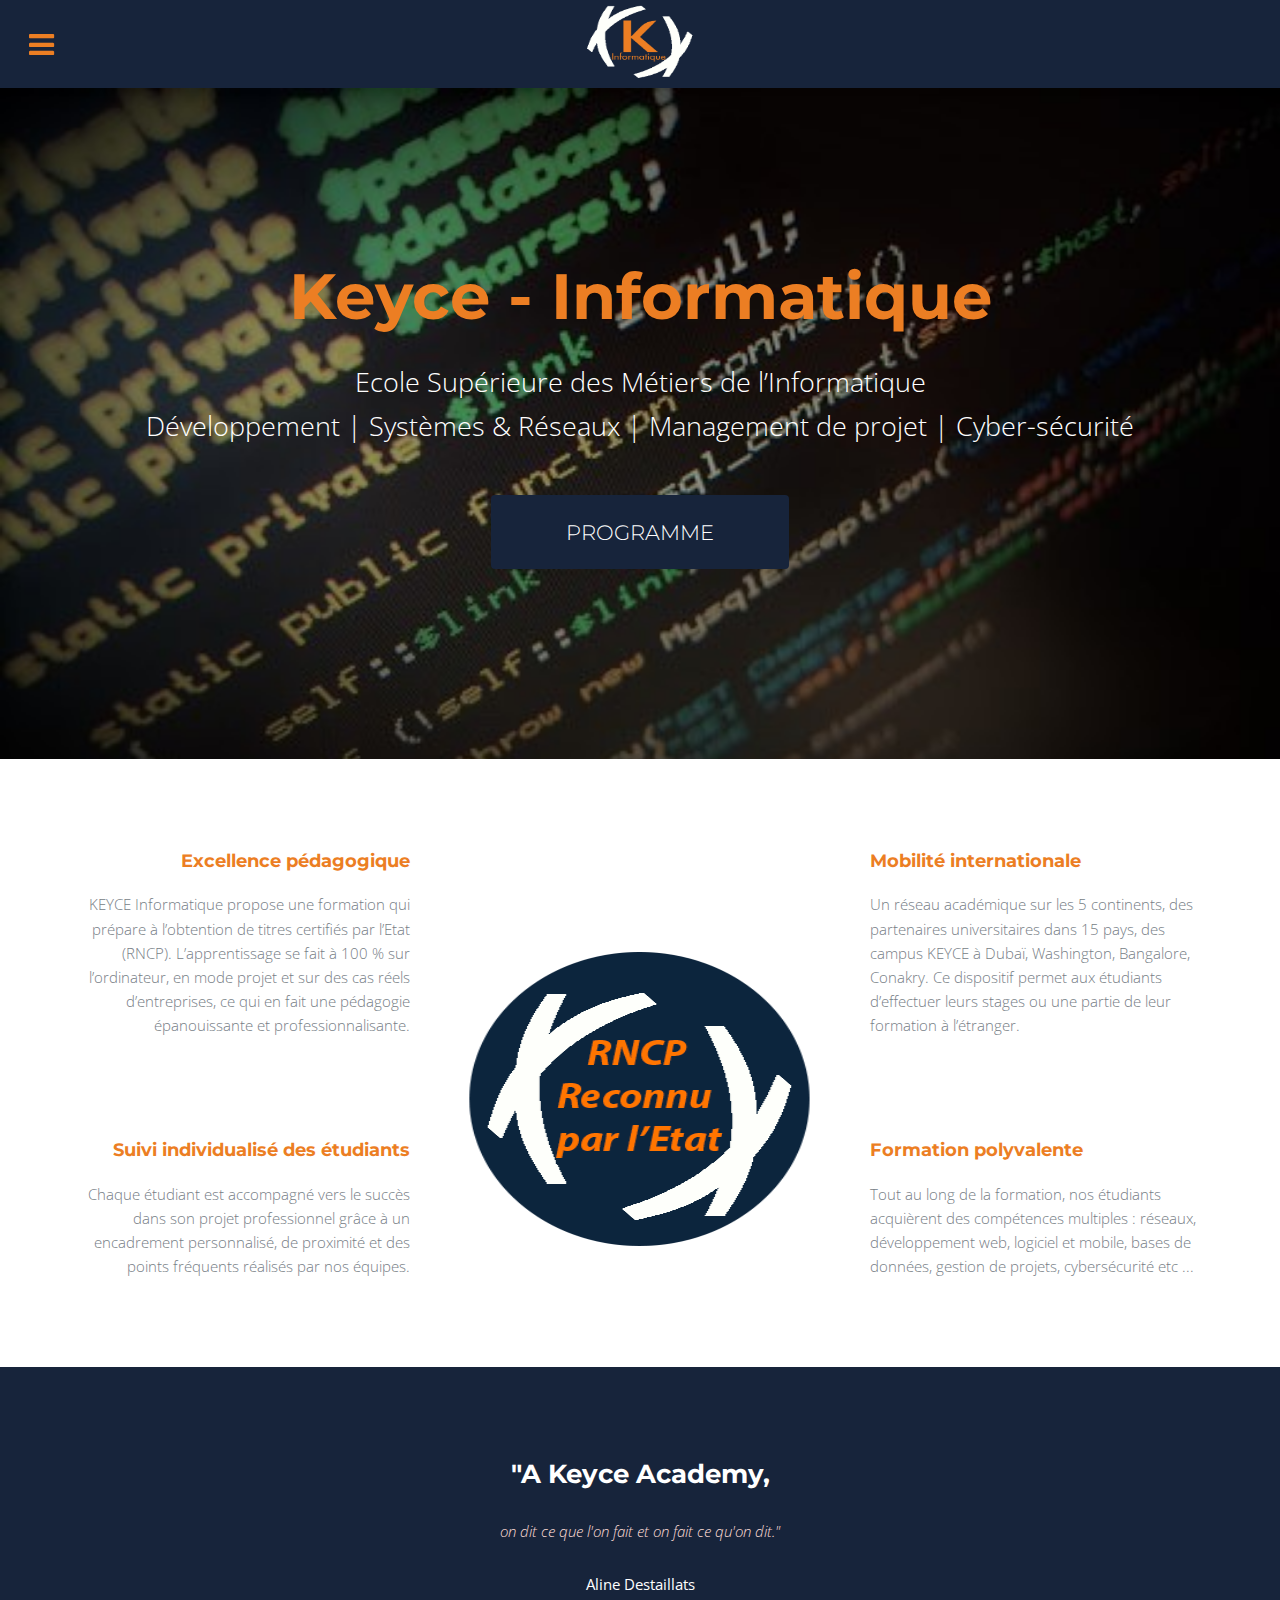
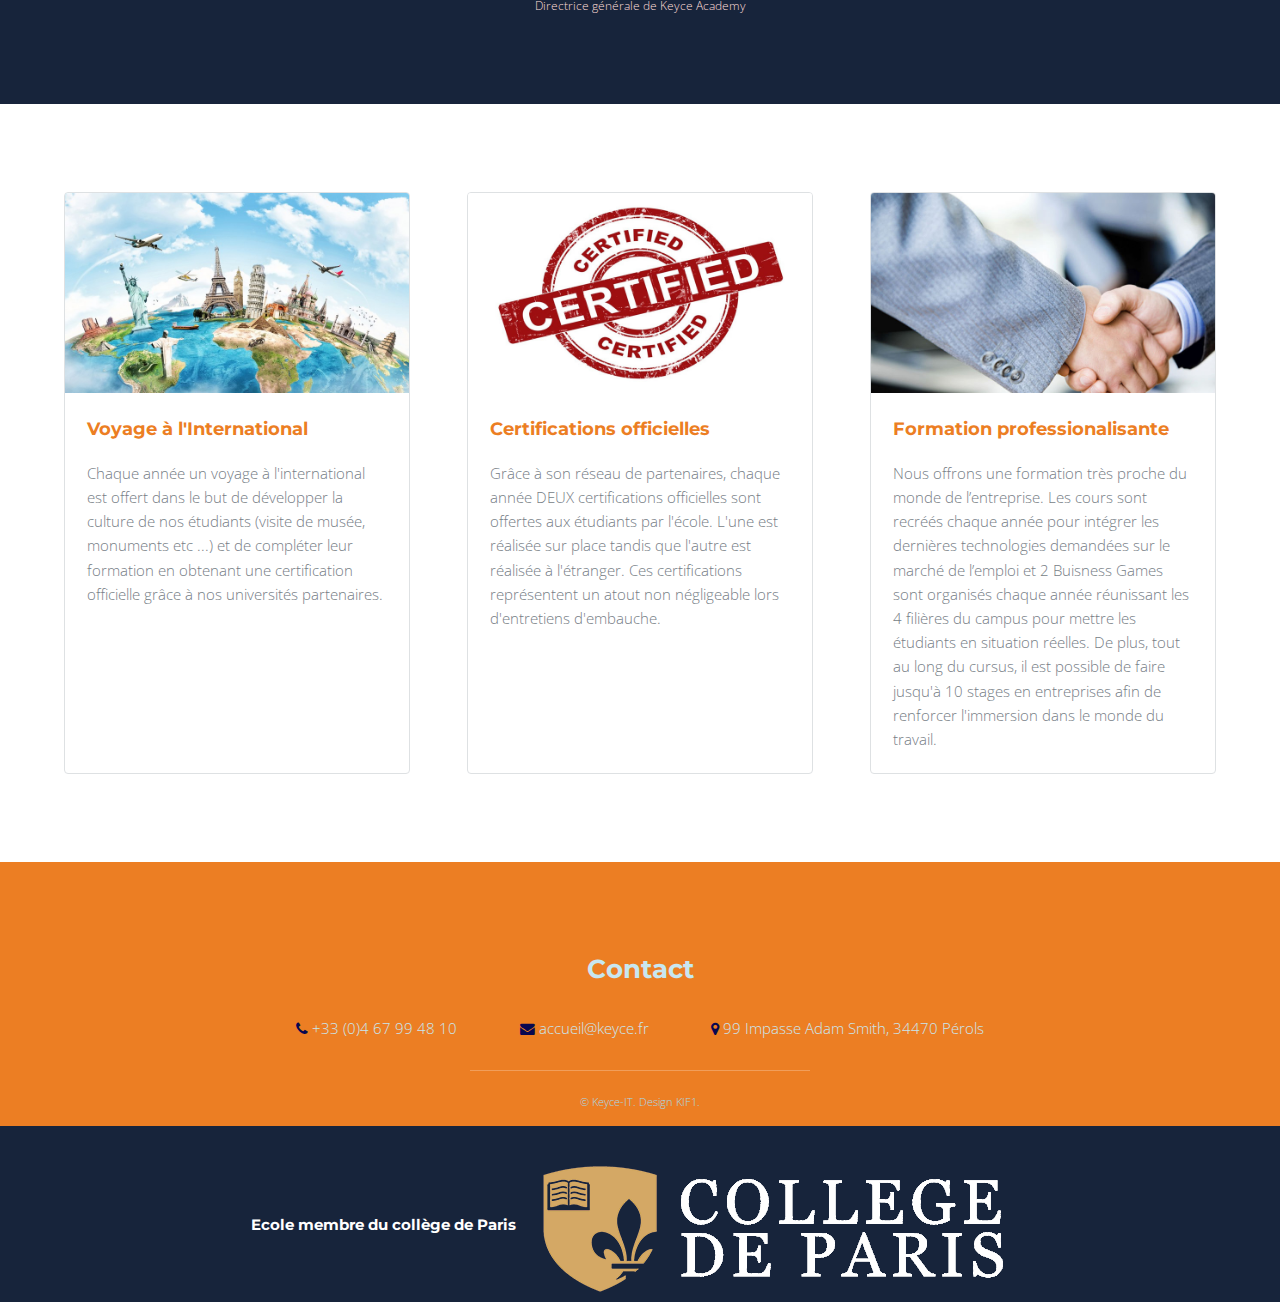
<file: index.html>
<!DOCTYPE HTML>
<!--
	Intensify by TEMPLATED
	templated.co @templatedco
	Released for free under the Creative Commons Attribution 3.0 license (templated.co/license)
-->
<html>
	<head>
		<title>Accueil-Keyce IT</title>
		<meta charset="utf-8" />
		<meta name="viewport" content="width=device-width, initial-scale=1" />
		<link rel="stylesheet" href="assets/css/main.css" />
		<link rel="icon" href="images/keyce.ico" />
	</head>
	<body<body style="background-image:src='images/Tampon-rncp-1.png'");>

		<!-- Header -->
			<header id="header">
				<nav class="left">
					<a href="#menu"><span>Menu</span></a>
				</nav>					
				<a href="index.html" class="logo">
				<img class="logoimg" src='images/monogramme_informatique.png' alt="Keyce info">
				</a>
					
			</header>

		<!-- Menu -->
			<nav id="menu">
				<ul class="links">
					<li><a href="index.html">Accueil</a></li>
					<li><a href="Formation.html">Formation</a></li>
					<li><a href="Contact.html">Contact</a></li>
					<li><a href="Campus.html">Campus</a></li>
                    <li><a href="vieecole.html">Vie de l'école</a></li>
				</ul>
				<ul class="actions vertical">
					<li><a href="#" class="button fit">Login</a></li>
				</ul>
			</nav>

		<!-- Banner -->
			<section id="banner">
				<div class="content">
					<h1>Keyce - Informatique</h1>
					<p>Ecole Supérieure des Métiers de l’Informatique<br />Développement | Systèmes & Réseaux | Management de projet | Cyber-sécurité</p>
					<ul class="actions">
						<li><a href="#one" class="button scrolly">Programme</a></li>
					</ul>
				</div>
			</section>

		<!-- One -->
			<section id="one" class="wrapper">
				<div class="inner flex flex-3">
					<div class="flex-item left">
						<div>
							<h3>Excellence pédagogique</h3>
							<p>KEYCE Informatique propose une formation qui
								prépare à l’obtention de titres certifiés par l’Etat (RNCP).
								L’apprentissage se fait à 100 % sur l’ordinateur, en
								mode projet et sur des cas réels d’entreprises, ce qui
								en fait une pédagogie épanouissante et
								professionnalisante.</p>
						</div>
						<div>
							<h3>Suivi individualisé des étudiants</h3>
							<p>Chaque étudiant est accompagné vers le succès dans
								son projet professionnel grâce à un encadrement
								personnalisé, de proximité et des points fréquents
								réalisés par nos équipes.</p>
						</div>
					</div>
					<div class="flex-item image fit1 round">
						<img src="images/Tampon-rncp-1.png" alt="" />
					</div>
					<div class="flex-item right">
						<div>
							<h3>Mobilité internationale</h3>
								<p>Un réseau académique sur les 5 continents, des
								partenaires universitaires dans 15 pays, des campus
								KEYCE à Dubaï, Washington, Bangalore, Conakry.
								Ce dispositif permet aux étudiants d’effectuer leurs
								stages ou une partie de leur formation à l’étranger. </p>
						</div>
						<div>
							<h3>Formation polyvalente</h3>
							<p>Tout au long de la formation, nos étudiants acquièrent des compétences multiples : réseaux, développement web, logiciel
								et mobile, bases de données, gestion de projets, cybersécurité etc ... 
								</p>
						</div>
					</div>
				</div>
			</section>

		<!-- Two -->
			<section id="two" class="wrapper style1 special">
				<div class="inner">
					<h2>"A Keyce Academy,</h2>
					<figure>
					    <blockquote>
					        on dit ce que l'on fait et on fait ce qu'on dit."
					    </blockquote>
					    <footer>
					        <cite class="author">Aline Destaillats</cite>
					        <cite class="company">Directrice générale de Keyce Academy</cite>
					    </footer>
					</figure>
				</div>
			</section>

		<!-- Three -->
			<section id="three" class="wrapper">
				<div class="inner flex flex-3">
					<div class="flex-item box">
						<div class="image fit">
							<img src="images/voyage.jpg" alt="" />
						</div>
						<div class="content">
							<h3>Voyage à l'International</h3>
							<p>Chaque année un voyage à l'international est offert dans le but de développer la culture de nos étudiants (visite de musée, monuments etc ...)
								et de compléter leur formation en obtenant une certification officielle grâce à nos universités partenaires.
								
							</p>
						</div>
					</div>
					<div class="flex-item box">
						<div class="image fit">
							<img src="images/certif.jpg" alt="" />
						</div>
						<div class="content">
							<h3>Certifications officielles</h3>
							<p>Grâce à son réseau de partenaires, chaque année DEUX certifications officielles sont offertes aux étudiants par l'école.
								L'une est réalisée sur place tandis que l'autre est réalisée à l'étranger. Ces certifications représentent un atout non négligeable lors d'entretiens d'embauche.
							</p>
						</div>
					</div>
					<div class="flex-item box">
						<div class="image fit">
							<img src="images/professionalisant1.jpg" alt="" />
						</div>
						<div class="content">
							<h3>Formation professionalisante</h3>
							<p>Nous offrons une formation très proche du monde de l’entreprise. Les cours sont recréés chaque année
								pour intégrer les dernières technologies demandées sur le marché de l’emploi et 2 Buisness Games sont organisés chaque année réunissant les 4 filières du campus pour mettre les étudiants en situation réelles.
								De plus, tout au long du cursus, il est possible de faire jusqu'à 10 stages en entreprises afin de renforcer l'immersion dans le monde du travail. </p>
						</div>
					</div>
				</div>
			</section>

		<!-- Footer -->
		<footer id="footer">
			<div class="inner">
				<h2><a href="Contact.html" class="contact">Contact</a></h2>
				<ul class="actions">
					<li><span class="icon fa-phone"></span> <a href="#">+33 (0)4 67 99 48 10</a></li>
					<li><span class="icon fa-envelope"></span> <a href="#"> accueil@keyce.fr</a></li>
					<li><span class="icon fa-map-marker"></span> 99 Impasse Adam Smith, 34470 Pérols</li>
				</ul>	
			</div>
			<div class="copyright">
				&copy; Keyce-IT. Design KIF1. 
				
			</div>

		</footer>
		<footer id="footer2">
			<div class="inner">
				<div class="bas">
					<div class="Bgauche">
					<h2>Ecole membre du collège de Paris</h2>
					</div>
					<div class="Bdroite">
					<img class="imgf2" src='images/cdp-logo2.png' alt="Keyce info">
					</div>
			</div>
				</div>
		</footer>

		<!-- Scripts -->
			<script src="assets/js/jquery.min.js"></script>
			<script src="assets/js/jquery.scrolly.min.js"></script>
			<script src="assets/js/skel.min.js"></script>
			<script src="assets/js/util.js"></script>
			<script src="assets/js/main.js"></script>

	</body>
</html>
</file>
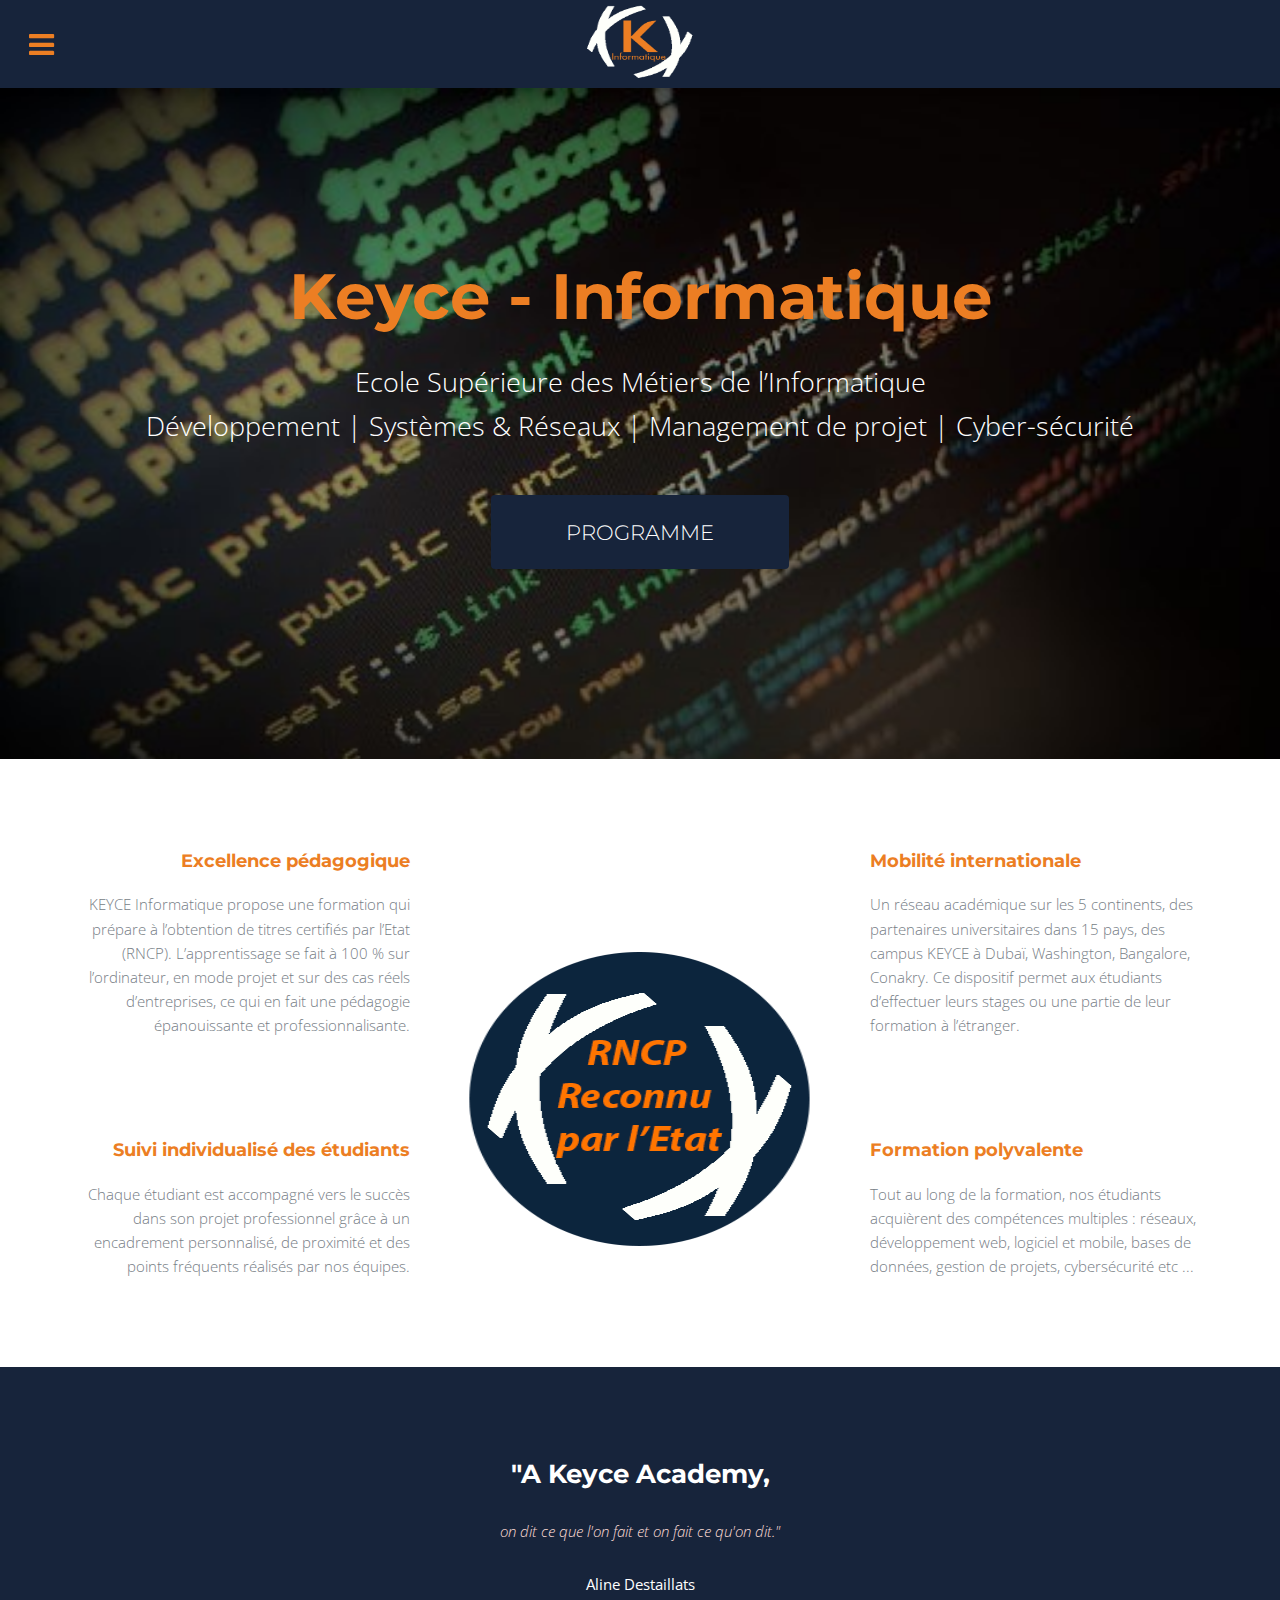
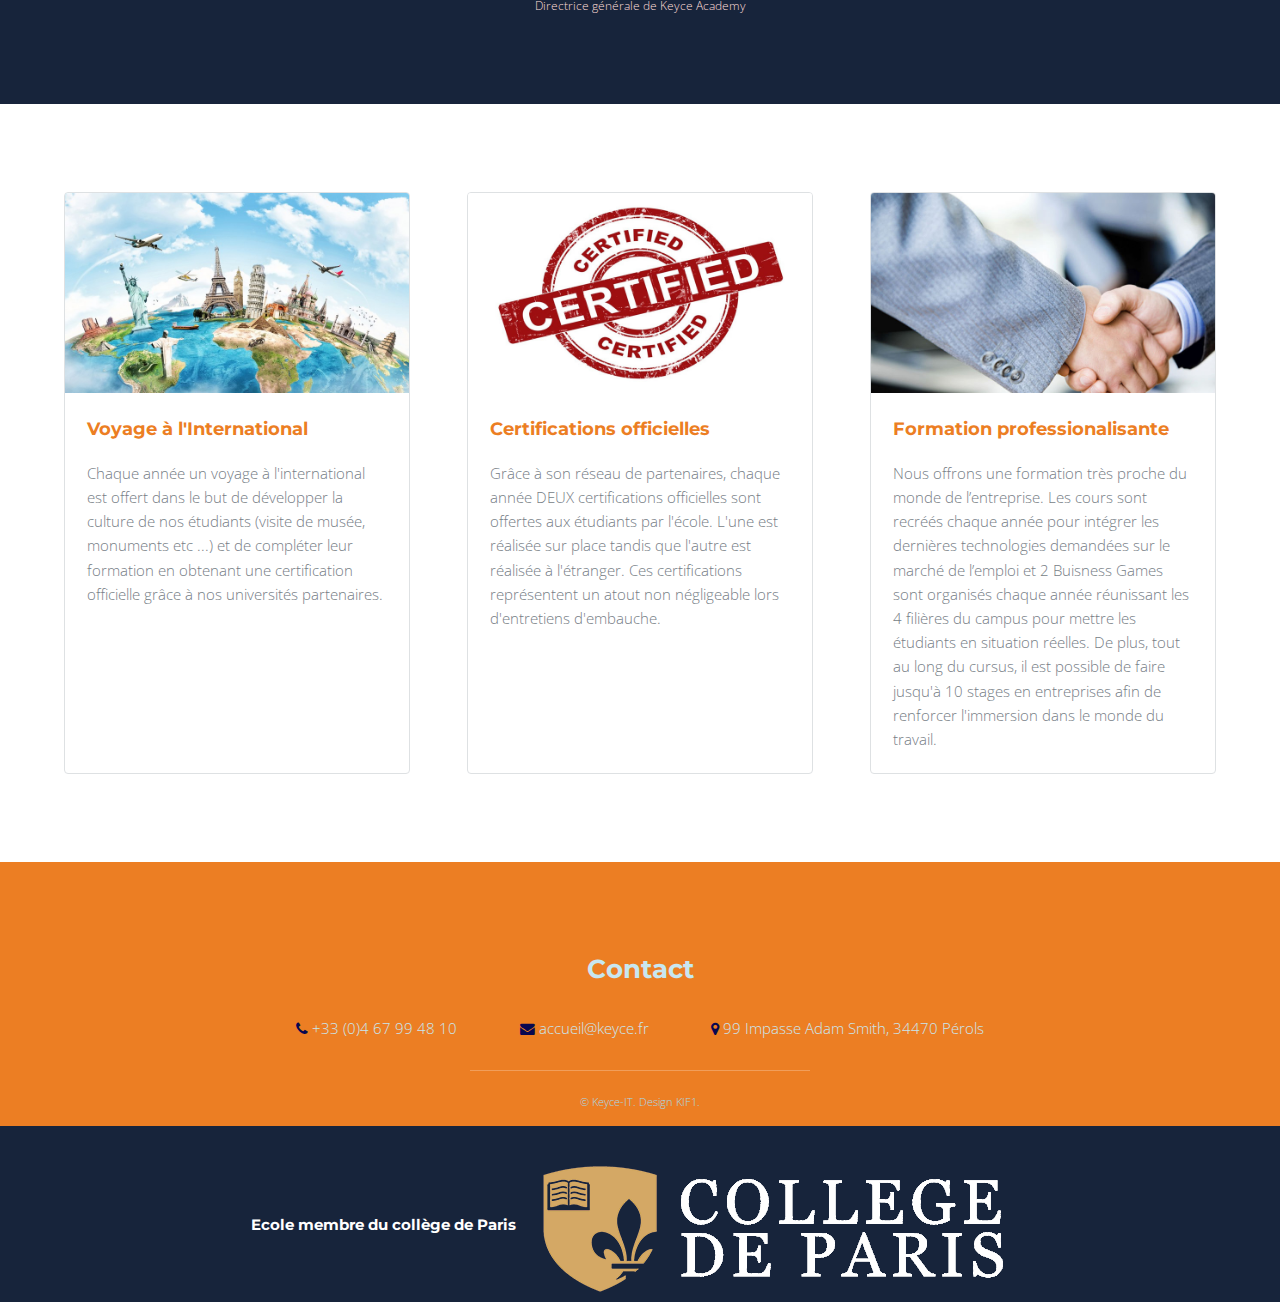
<file: Accueil.html>
<!DOCTYPE HTML>
<!--
	Intensify by TEMPLATED
	templated.co @templatedco
	Released for free under the Creative Commons Attribution 3.0 license (templated.co/license)
-->
<html>
	<head>
		<title>Acceuil-Keyce IT</title>
		<meta charset="utf-8" />
		<meta name="viewport" content="width=device-width, initial-scale=1" />
		<link rel="stylesheet" href="assets/css/main.css" />
		<link rel="icon" href="images/keyce.ico" />
	</head>
	<body<body style="background-image:src='images/Tampon-rncp-1.png'");>

		<!-- Header -->
			<header id="header">
				<nav class="left">
					<a href="#menu"><span>Menu</span></a>
				</nav>					
				<a href="Accueil.html" class="logo">
				<img class="logoimg" src='images/monogramme_informatique.png' alt="Keyce info">
				</a>
					
			</header>

		<!-- Menu -->
			<nav id="menu">
				<ul class="links">
					<li><a href="Accueil.html">Accueil</a></li>
					<li><a href="Formation.html">Formation</a></li>
					<li><a href="Contact.html">Contact</a></li>
					<li><a href="Campus.html">Campus</a></li>
                    <li><a href="vieecole.html">Vie de l'école</a></li>
				</ul>
				<ul class="actions vertical">
					<li><a href="#" class="button fit">Login</a></li>
				</ul>
			</nav>

		<!-- Banner -->
			<section id="banner">
				<div class="content">
					<h1>Keyce - Informatique</h1>
					<p>Ecole Supérieure des Métiers de l’Informatique<br />Développement | Systèmes & Réseaux | Management de projet | Cyber-sécurité</p>
					<ul class="actions">
						<li><a href="#one" class="button scrolly">Programme</a></li>
					</ul>
				</div>
			</section>

		<!-- One -->
			<section id="one" class="wrapper">
				<div class="inner flex flex-3">
					<div class="flex-item left">
						<div>
							<h3>Excellence pédagogique</h3>
							<p>KEYCE Informatique propose une formation qui
								prépare à l’obtention de titres certifiés par l’Etat (RNCP).
								L’apprentissage se fait à 100 % sur l’ordinateur, en
								mode projet et sur des cas réels d’entreprises, ce qui
								en fait une pédagogie épanouissante et
								professionnalisante.</p>
						</div>
						<div>
							<h3>Suivi individualisé des étudiants</h3>
							<p>Chaque étudiant est accompagné vers le succès dans
								son projet professionnel grâce à un encadrement
								personnalisé, de proximité et des points fréquents
								réalisés par nos équipes.</p>
						</div>
					</div>
					<div class="flex-item image fit1 round">
						<img src="images/Tampon-rncp-1.png" alt="" />
					</div>
					<div class="flex-item right">
						<div>
							<h3>Mobilité internationale</h3>
								<p>Un réseau académique sur les 5 continents, des
								partenaires universitaires dans 15 pays, des campus
								KEYCE à Dubaï, Washington, Bangalore, Conakry.
								Ce dispositif permet aux étudiants d’effectuer leurs
								stages ou une partie de leur formation à l’étranger. </p>
						</div>
						<div>
							<h3>Formation polyvalente</h3>
							<p>Tout au long de la formation, nos étudiants acquièrent des compétences multiples : réseaux, développement web, logiciel
								et mobile, bases de données, gestion de projets, cybersécurité etc ... 
								</p>
						</div>
					</div>
				</div>
			</section>

		<!-- Two -->
			<section id="two" class="wrapper style1 special">
				<div class="inner">
					<h2>"A Keyce Academy,</h2>
					<figure>
					    <blockquote>
					        on dit ce que l'on fait et on fait ce qu'on dit."
					    </blockquote>
					    <footer>
					        <cite class="author">Aline Destaillats</cite>
					        <cite class="company">Directrice générale de Keyce Academy</cite>
					    </footer>
					</figure>
				</div>
			</section>

		<!-- Three -->
			<section id="three" class="wrapper">
				<div class="inner flex flex-3">
					<div class="flex-item box">
						<div class="image fit">
							<img src="images/voyage.jpg" alt="" />
						</div>
						<div class="content">
							<h3>Voyage à l'International</h3>
							<p>Chaque année un voyage à l'international est offert dans le but de développer la culture de nos étudiants (visite de musée, monuments etc ...)
								et de compléter leur formation en obtenant une certification officielle grâce à nos universités partenaires.
								
							</p>
						</div>
					</div>
					<div class="flex-item box">
						<div class="image fit">
							<img src="images/certif.jpg" alt="" />
						</div>
						<div class="content">
							<h3>Certifications officielles</h3>
							<p>Grâce à son réseau de partenaires, chaque année DEUX certifications officielles sont offertes aux étudiants par l'école.
								L'une est réalisée sur place tandis que l'autre est réalisée à l'étranger. Ces certifications représentent un atout non négligeable lors d'entretiens d'embauche.
							</p>
						</div>
					</div>
					<div class="flex-item box">
						<div class="image fit">
							<img src="images/professionalisant1.jpg" alt="" />
						</div>
						<div class="content">
							<h3>Formation professionalisante</h3>
							<p>Nous offrons une formation très proche du monde de l’entreprise. Les cours sont recréés chaque année
								pour intégrer les dernières technologies demandées sur le marché de l’emploi et 2 Buisness Games sont organisés chaque année réunissant les 4 filières du campus pour mettre les étudiants en situation réelles.
								De plus, tout au long du cursus, il est possible de faire jusqu'à 10 stages en entreprises afin de renforcer l'immersion dans le monde du travail. </p>
						</div>
					</div>
				</div>
			</section>

		<!-- Footer -->
		<footer id="footer">
			<div class="inner">
				<h2><a href="Contact.html" class="contact">Contact</a></h2>
				<ul class="actions">
					<li><span class="icon fa-phone"></span> <a href="#">+33 (0)4 67 99 48 10</a></li>
					<li><span class="icon fa-envelope"></span> <a href="#"> accueil@keyce.fr</a></li>
					<li><span class="icon fa-map-marker"></span> 99 Impasse Adam Smith, 34470 Pérols</li>
				</ul>	
			</div>
			<div class="copyright">
				&copy; Keyce-IT. Design KIF1. 
				
			</div>

		</footer>
		<footer id="footer2">
			<div class="inner">
				<div class="bas">
					<div class="Bgauche">
					<h2>Ecole membre du collège de Paris</h2>
					</div>
					<div class="Bdroite">
					<img class="imgf2" src='images/cdp-logo2.png' alt="Keyce info">
					</div>
			</div>
				</div>
		</footer>

		<!-- Scripts -->
			<script src="assets/js/jquery.min.js"></script>
			<script src="assets/js/jquery.scrolly.min.js"></script>
			<script src="assets/js/skel.min.js"></script>
			<script src="assets/js/util.js"></script>
			<script src="assets/js/main.js"></script>

	</body>
</html>
</file>
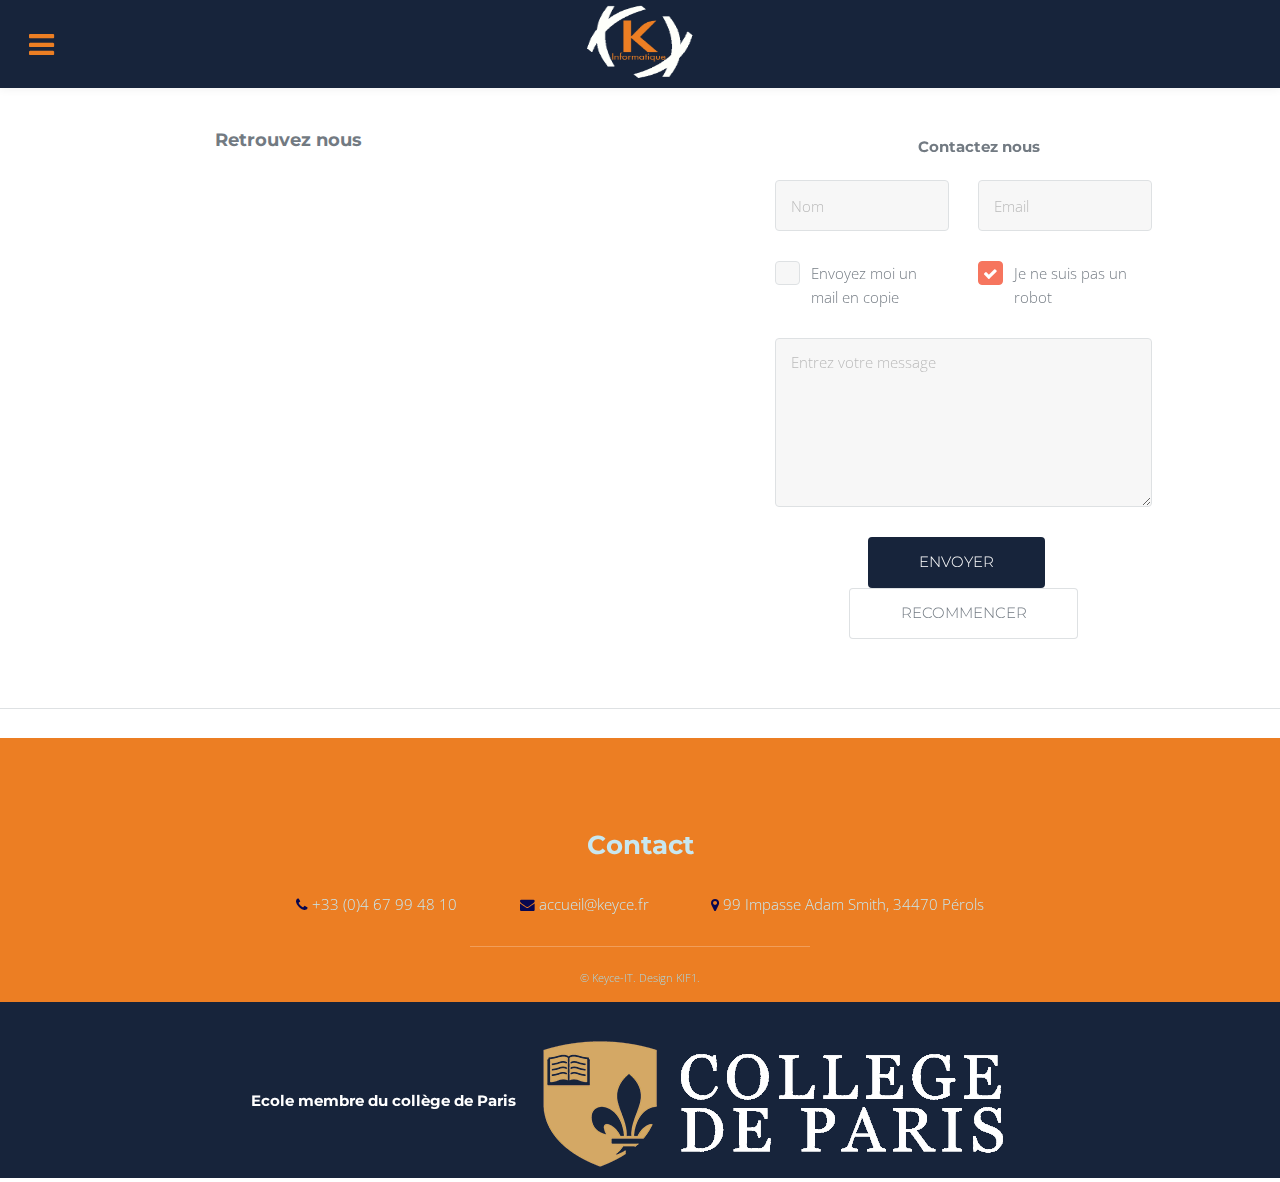
<file: Contact.html>
<!DOCTYPE HTML>

<html>
	<head>
		<title>Contact-Keyce IT</title>
		<meta charset="utf-8" />
		<meta name="viewport" content="width=device-width, initial-scale=1" />
		<link rel="stylesheet" href="assets/css/main.css" />
		<link rel="icon" href="images/keyce.ico" />
	</head>
	<body class="subpage">

		<!-- Header -->
		<header id="header">
			<nav class="left">
				<a href="#menu"><span>Menu</span></a>
			</nav>
			<a href="index.html" class="logo">
				<img class="logoimg" src='images/monogramme_informatique.png' alt="Keyce info">
			</a>
		
		</header>


		<!-- Menu -->
			<nav id="menu">
				<ul class="links">
					<li><a href="index.html">Accueil</a></li>
					<li><a href="Formation.html">Formation</a></li>
					<li><a href="Contact.html">Contact</a></li>
					<li><a href="Campus.html">Campus</a></li>
                    <li><a href="vieecole.html">Vie de l'école</a></li>
				</ul>
				<ul class="actions vertical">
					<li><a href="#" class="button fit">Login</a></li>
				</ul>
			</nav>
			
		<!-- Form -->
		
		<div class="formulaire">
		<div class="contacter">
		<h3 class="Form">Contactez nous</h3>
		

		<form method="post" action="mail.php">
			<div class="row uniform">
				<div class="6u 12u$(xsmall)">
					<input type="text" name="name" id="name" value="" placeholder="Nom" />
				</div>
				<div class="6u$ 12u$(xsmall)">
					<input type="email" name="email" id="email" value="" placeholder="Email" />
				</div>
				
				
				<!-- Break -->
				<div class="6u 12u$(small)">
					<input type="checkbox" id="copy" name="copy">
					<label for="copy">Envoyez moi un mail en copie</label>
				</div>
				<div class="6u$ 12u$(small)">
					<input type="checkbox" id="human" name="human" checked>
					<label for="human">Je ne suis pas un robot</label>
				</div>
				<!-- Break -->
				<div class="12u$">
					<textarea name="message" id="message" placeholder="Entrez votre message" rows="6"></textarea>
				</div>
				<!-- Break -->
				<div class="12u$">
					<ul class="actions">
						<li><input type="submit" value="Envoyer" /></li>
						<li><input type="reset" value="Recommencer" class="alt" /></li>
					</ul>
				</div>
			</div>
		</form>
		
		</div>
		<div class="map">
			<h3 class="form">Retrouvez nous</h3>
			<iframe src="https://www.google.com/maps/d/embed?mid=13aGTEQsVyvCrJ3eIKfEbqktV8dV0914g" width="600" height="500"></iframe>
		</div>
		</div>
		

		<hr />

			

		<!-- Footer -->
		<footer id="footer">
			<div class="inner">
				<h2><a href="Contact.html" class="contact">Contact</a></h2>
				<ul class="actions">
					<li><span class="icon fa-phone"></span> <a href="#">+33 (0)4 67 99 48 10</a></li>
					<li><span class="icon fa-envelope"></span> <a href="#"> accueil@keyce.fr</a></li>
					<li><span class="icon fa-map-marker"></span> 99 Impasse Adam Smith, 34470 Pérols</li>
				</ul>
			</div>
			<div class="copyright">
				&copy; Keyce-IT. Design KIF1. 
			</div>
		</footer>
		<!-- Scripts -->
			<script src="assets/js/jquery.min.js"></script>
			<script src="assets/js/jquery.scrolly.min.js"></script>
			<script src="assets/js/skel.min.js"></script>
			<script src="assets/js/util.js"></script>
			<script src="assets/js/main.js"></script>



			<footer id="footer2">
				<div class="inner">
					<div class="bas">
						<div class="Bgauche">
						<h2>Ecole membre du collège de Paris</h2>
						</div>
						<div class="Bdroite">
						<img class="imgf2" src='images/cdp-logo2.png' alt="Keyce info">
						</div>
				</div>
					</div>
			</footer>
	</body>
</html>
</file>
<file: assets/css/main.css>
@charset "UTF-8";
@import url(font-awesome.min.css);
@import "https://fonts.googleapis.com/css?family=Montserrat:700|Open+Sans:300,400|Pacifico";

/*
	Intensify by TEMPLATED
	templated.co @templatedco
	Released for free under the Creative Commons Attribution 3.0 license (templated.co/license)
*/

/* Reset */

	html, body, div, span, applet, object, iframe, h1, h2, h3, h4, h5, h6, p, blockquote, pre, a, abbr, acronym, address, big, cite, code, del, dfn, em, img, ins, kbd, q, s, samp, small, strike, strong, sub, sup, tt, var, b, u, i, center, dl, dt, dd, ol, ul, li, fieldset, label, legend, table, caption, tbody, tfoot, thead, tr, th, td, article, aside, canvas, details, embed, figure, figcaption, footer, header, hgroup, menu, nav, output, ruby, section, summary, time, mark, audio, video {
		margin: 0;
		padding: 0;
		border: 0;
		font-size: 100%;
		font: inherit;
		vertical-align: baseline;
		
	}

	article, aside, details, figcaption, figure, footer, header, hgroup, menu, nav, section {
		display: block;
	}

	body {
		line-height: 1;
	}

	ol, ul {
		list-style: none;
	}

	blockquote, q {
		quotes: none;
	}

	blockquote:before, blockquote:after, q:before, q:after {
		content: '';
		content: none;
	}

	table {
		border-collapse: collapse;
		border-spacing: 0;
	}

	body {
		-webkit-text-size-adjust: none;
	}

/* Box Model */

	*, *:before, *:after {
		-moz-box-sizing: border-box;
		-webkit-box-sizing: border-box;
		box-sizing: border-box;
	}

/* Containers */

	.container {
		margin-left: auto;
		margin-right: auto;
	}

	.container.\31 25\25 {
		width: 100%;
		max-width: 100em;
		min-width: 80em;
	}

	.container.\37 5\25 {
		width: 60em;
	}

	.container.\35 0\25 {
		width: 40em;
	}

	.container.\32 5\25 {
		width: 20em;
	}

	.container {
		width: 80em;
	}

	@media screen and (max-width: 1680px) {

		.container.\31 25\25 {
			width: 100%;
			max-width: 100em;
			min-width: 80em;
		}

		.container.\37 5\25 {
			width: 60em;
		}

		.container.\35 0\25 {
			width: 40em;
		}

		.container.\32 5\25 {
			width: 20em;
		}

		.container {
			width: 80em;
		}

	}

	@media screen and (max-width: 1280px) {

		.container.\31 25\25 {
			width: 100%;
			max-width: 81.25em;
			min-width: 65em;
		}

		.container.\37 5\25 {
			width: 48.75em;
		}

		.container.\35 0\25 {
			width: 32.5em;
		}

		.container.\32 5\25 {
			width: 16.25em;
		}

		.container {
			width: 65em;
		}

	}

	@media screen and (max-width: 980px) {

		.container.\31 25\25 {
			width: 100%;
			max-width: 112.5%;
			min-width: 90%;
		}

		.container.\37 5\25 {
			width: 67.5%;
		}

		.container.\35 0\25 {
			width: 45%;
		}

		.container.\32 5\25 {
			width: 22.5%;
		}

		.container {
			width: 90%;
		}

	}

	@media screen and (max-width: 736px) {

		.container.\31 25\25 {
			width: 100%;
			max-width: 112.5%;
			min-width: 90%;
		}

		.container.\37 5\25 {
			width: 67.5%;
		}

		.container.\35 0\25 {
			width: 45%;
		}

		.container.\32 5\25 {
			width: 22.5%;
		}

		.container {
			width: 90% !important;
		}

	}

	@media screen and (max-width: 480px) {

		.container.\31 25\25 {
			width: 100%;
			max-width: 112.5%;
			min-width: 90%;
		}

		.container.\37 5\25 {
			width: 67.5%;
		}

		.container.\35 0\25 {
			width: 45%;
		}

		.container.\32 5\25 {
			width: 22.5%;
		}

		.container {
			width: 90% !important;
		}

	}

/* Grid */

	.row {
		border-bottom: solid 1px transparent;
		-moz-box-sizing: border-box;
		-webkit-box-sizing: border-box;
		box-sizing: border-box;
	}

	.row > * {
		float: left;
		-moz-box-sizing: border-box;
		-webkit-box-sizing: border-box;
		box-sizing: border-box;
	}

	.row:after, .row:before {
		content: '';
		display: block;
		clear: both;
		height: 0;
	}

	.row.uniform > * > :first-child {
		margin-top: 0;
	}

	.row.uniform > * > :last-child {
		margin-bottom: 0;
	}

	.row.\30 \25 > * {
		padding: 0 0 0 0em;
	}

	.row.\30 \25 {
		margin: 0 0 -1px 0em;
	}

	.row.uniform.\30 \25 > * {
		padding: 0em 0 0 0em;
	}

	.row.uniform.\30 \25 {
		margin: 0em 0 -1px 0em;
	}

	.row > * {
		padding: 0 0 0 2em;
	}

	.row {
		margin: 0 0 -1px -2em;
	}

	.row.uniform > * {
		padding: 2em 0 0 2em;
	}

	.row.uniform {
		margin: -2em 0 -1px -2em;
	}

	.row.\32 00\25 > * {
		padding: 0 0 0 4em;
	}

	.row.\32 00\25 {
		margin: 0 0 -1px -4em;
	}

	.row.uniform.\32 00\25 > * {
		padding: 4em 0 0 4em;
	}

	.row.uniform.\32 00\25 {
		margin: -4em 0 -1px -4em;
	}

	.row.\31 50\25 > * {
		padding: 0 0 0 3em;
	}

	.row.\31 50\25 {
		margin: 0 0 -1px -3em;
	}

	.row.uniform.\31 50\25 > * {
		padding: 3em 0 0 3em;
	}

	.row.uniform.\31 50\25 {
		margin: -3em 0 -1px -3em;
	}

	.row.\35 0\25 > * {
		padding: 0 0 0 1em;
	}

	.row.\35 0\25 {
		margin: 0 0 -1px -1em;
	}

	.row.uniform.\35 0\25 > * {
		padding: 1em 0 0 1em;
	}

	.row.uniform.\35 0\25 {
		margin: -1em 0 -1px -1em;
	}

	.row.\32 5\25 > * {
		padding: 0 0 0 0.5em;
	}

	.row.\32 5\25 {
		margin: 0 0 -1px -0.5em;
	}

	.row.uniform.\32 5\25 > * {
		padding: 0.5em 0 0 0.5em;
	}

	.row.uniform.\32 5\25 {
		margin: -0.5em 0 -1px -0.5em;
	}

	.\31 2u, .\31 2u\24 {
		width: 100%;
		clear: none;
		margin-left: 0;
	}

	.\31 1u, .\31 1u\24 {
		width: 91.6666666667%;
		clear: none;
		margin-left: 0;
	}

	.\31 0u, .\31 0u\24 {
		width: 83.3333333333%;
		clear: none;
		margin-left: 0;
	}

	.\39 u, .\39 u\24 {
		width: 75%;
		clear: none;
		margin-left: 0;
	}

	.\38 u, .\38 u\24 {
		width: 66.6666666667%;
		clear: none;
		margin-left: 0;
	}

	.\37 u, .\37 u\24 {
		width: 58.3333333333%;
		clear: none;
		margin-left: 0;
	}

	.\36 u, .\36 u\24 {
		width: 50%;
		clear: none;
		margin-left: 0;
	}

	.\35 u, .\35 u\24 {
		width: 41.6666666667%;
		clear: none;
		margin-left: 0;
	}

	.\34 u, .\34 u\24 {
		width: 33.3333333333%;
		clear: none;
		margin-left: 0;
	}

	.\33 u, .\33 u\24 {
		width: 25%;
		clear: none;
		margin-left: 0;
	}

	.\32 u, .\32 u\24 {
		width: 16.6666666667%;
		clear: none;
		margin-left: 0;
	}

	.\31 u, .\31 u\24 {
		width: 8.3333333333%;
		clear: none;
		margin-left: 0;
	}

	.\31 2u\24 + *,
	.\31 1u\24 + *,
	.\31 0u\24 + *,
	.\39 u\24 + *,
	.\38 u\24 + *,
	.\37 u\24 + *,
	.\36 u\24 + *,
	.\35 u\24 + *,
	.\34 u\24 + *,
	.\33 u\24 + *,
	.\32 u\24 + *,
	.\31 u\24 + * {
		clear: left;
	}

	.\-11u {
		margin-left: 91.66667%;
	}

	.\-10u {
		margin-left: 83.33333%;
	}

	.\-9u {
		margin-left: 75%;
	}

	.\-8u {
		margin-left: 66.66667%;
	}

	.\-7u {
		margin-left: 58.33333%;
	}

	.\-6u {
		margin-left: 50%;
	}

	.\-5u {
		margin-left: 41.66667%;
	}

	.\-4u {
		margin-left: 33.33333%;
	}

	.\-3u {
		margin-left: 25%;
	}

	.\-2u {
		margin-left: 16.66667%;
	}

	.\-1u {
		margin-left: 8.33333%;
	}

	@media screen and (max-width: 1680px) {

		.row > * {
			padding: 0 0 0 2em;
		}

		.row {
			margin: 0 0 -1px -2em;
		}

		.row.uniform > * {
			padding: 2em 0 0 2em;
		}

		.row.uniform {
			margin: -2em 0 -1px -2em;
		}

		.row.\32 00\25 > * {
			padding: 0 0 0 4em;
		}

		.row.\32 00\25 {
			margin: 0 0 -1px -4em;
		}

		.row.uniform.\32 00\25 > * {
			padding: 4em 0 0 4em;
		}

		.row.uniform.\32 00\25 {
			margin: -4em 0 -1px -4em;
		}

		.row.\31 50\25 > * {
			padding: 0 0 0 3em;
		}

		.row.\31 50\25 {
			margin: 0 0 -1px -3em;
		}

		.row.uniform.\31 50\25 > * {
			padding: 3em 0 0 3em;
		}

		.row.uniform.\31 50\25 {
			margin: -3em 0 -1px -3em;
		}

		.row.\35 0\25 > * {
			padding: 0 0 0 1em;
		}

		.row.\35 0\25 {
			margin: 0 0 -1px -1em;
		}

		.row.uniform.\35 0\25 > * {
			padding: 1em 0 0 1em;
		}

		.row.uniform.\35 0\25 {
			margin: -1em 0 -1px -1em;
		}

		.row.\32 5\25 > * {
			padding: 0 0 0 0.5em;
		}

		.row.\32 5\25 {
			margin: 0 0 -1px -0.5em;
		}

		.row.uniform.\32 5\25 > * {
			padding: 0.5em 0 0 0.5em;
		}

		.row.uniform.\32 5\25 {
			margin: -0.5em 0 -1px -0.5em;
		}

		.\31 2u\28xlarge\29, .\31 2u\24\28xlarge\29 {
			width: 100%;
			clear: none;
			margin-left: 0;
		}

		.\31 1u\28xlarge\29, .\31 1u\24\28xlarge\29 {
			width: 91.6666666667%;
			clear: none;
			margin-left: 0;
		}

		.\31 0u\28xlarge\29, .\31 0u\24\28xlarge\29 {
			width: 83.3333333333%;
			clear: none;
			margin-left: 0;
		}

		.\39 u\28xlarge\29, .\39 u\24\28xlarge\29 {
			width: 75%;
			clear: none;
			margin-left: 0;
		}

		.\38 u\28xlarge\29, .\38 u\24\28xlarge\29 {
			width: 66.6666666667%;
			clear: none;
			margin-left: 0;
		}

		.\37 u\28xlarge\29, .\37 u\24\28xlarge\29 {
			width: 58.3333333333%;
			clear: none;
			margin-left: 0;
		}

		.\36 u\28xlarge\29, .\36 u\24\28xlarge\29 {
			width: 50%;
			clear: none;
			margin-left: 0;
		}

		.\35 u\28xlarge\29, .\35 u\24\28xlarge\29 {
			width: 41.6666666667%;
			clear: none;
			margin-left: 0;
		}

		.\34 u\28xlarge\29, .\34 u\24\28xlarge\29 {
			width: 33.3333333333%;
			clear: none;
			margin-left: 0;
		}

		.\33 u\28xlarge\29, .\33 u\24\28xlarge\29 {
			width: 25%;
			clear: none;
			margin-left: 0;
		}

		.\32 u\28xlarge\29, .\32 u\24\28xlarge\29 {
			width: 16.6666666667%;
			clear: none;
			margin-left: 0;
		}

		.\31 u\28xlarge\29, .\31 u\24\28xlarge\29 {
			width: 8.3333333333%;
			clear: none;
			margin-left: 0;
		}

		.\31 2u\24\28xlarge\29 + *,
		.\31 1u\24\28xlarge\29 + *,
		.\31 0u\24\28xlarge\29 + *,
		.\39 u\24\28xlarge\29 + *,
		.\38 u\24\28xlarge\29 + *,
		.\37 u\24\28xlarge\29 + *,
		.\36 u\24\28xlarge\29 + *,
		.\35 u\24\28xlarge\29 + *,
		.\34 u\24\28xlarge\29 + *,
		.\33 u\24\28xlarge\29 + *,
		.\32 u\24\28xlarge\29 + *,
		.\31 u\24\28xlarge\29 + * {
			clear: left;
		}

		.\-11u\28xlarge\29 {
			margin-left: 91.66667%;
		}

		.\-10u\28xlarge\29 {
			margin-left: 83.33333%;
		}

		.\-9u\28xlarge\29 {
			margin-left: 75%;
		}

		.\-8u\28xlarge\29 {
			margin-left: 66.66667%;
		}

		.\-7u\28xlarge\29 {
			margin-left: 58.33333%;
		}

		.\-6u\28xlarge\29 {
			margin-left: 50%;
		}

		.\-5u\28xlarge\29 {
			margin-left: 41.66667%;
		}

		.\-4u\28xlarge\29 {
			margin-left: 33.33333%;
		}

		.\-3u\28xlarge\29 {
			margin-left: 25%;
		}

		.\-2u\28xlarge\29 {
			margin-left: 16.66667%;
		}

		.\-1u\28xlarge\29 {
			margin-left: 8.33333%;
		}

	}

	@media screen and (max-width: 1280px) {
		.Form{
			margin-left: 15px;
		}
		.row > * {
			padding: 0 0 0 1.5em;
		}

		.row {
			margin: 0 0 -1px -1.5em;
		}

		.row.uniform >  {
			padding: 1.5em 0 0 1.5em;
		}

		.row.uniform {
			margin: -1.5em 0 -1px -1.5em;
		}

		.row.\32 00\25 > * {
			padding: 0 0 0 3em;
		}

		.row.\32 00\25 {
			margin: 0 0 -1px -3em;
		}

		.row.uniform.\32 00\25 > * {
			padding: 3em 0 0 3em;
		}

		.row.uniform.\32 00\25 {
			margin: -3em 0 -1px -3em;
		}

		.row.\31 50\25 > * {
			padding: 0 0 0 2.25em;
		}

		.row.\31 50\25 {
			margin: 0 0 -1px -2.25em;
		}

		.row.uniform.\31 50\25 > * {
			padding: 2.25em 0 0 2.25em;
		}

		.row.uniform.\31 50\25 {
			margin: -2.25em 0 -1px -2.25em;
		}

		.row.\35 0\25 > * {
			padding: 0 0 0 0.75em;
		}

		.row.\35 0\25 {
			margin: 0 0 -1px -0.75em;
		}

		.row.uniform.\35 0\25 > * {
			padding: 0.75em 0 0 0.75em;
		}

		.row.uniform.\35 0\25 {
			margin: -0.75em 0 -1px -0.75em;
		}

		.row.\32 5\25 > * {
			padding: 0 0 0 0.375em;
		}

		.row.\32 5\25 {
			margin: 0 0 -1px -0.375em;
		}

		.row.uniform.\32 5\25 > * {
			padding: 0.375em 0 0 0.375em;
		}

		.row.uniform.\32 5\25 {
			margin: -0.375em 0 -1px -0.375em;
		}

		.\31 2u\28large\29, .\31 2u\24\28large\29 {
			width: 100%;
			clear: none;
			margin-left: 0;
		}

		.\31 1u\28large\29, .\31 1u\24\28large\29 {
			width: 91.6666666667%;
			clear: none;
			margin-left: 0;
		}

		.\31 0u\28large\29, .\31 0u\24\28large\29 {
			width: 83.3333333333%;
			clear: none;
			margin-left: 0;
		}

		.\39 u\28large\29, .\39 u\24\28large\29 {
			width: 75%;
			clear: none;
			margin-left: 0;
		}

		.\38 u\28large\29, .\38 u\24\28large\29 {
			width: 66.6666666667%;
			clear: none;
			margin-left: 0;
		}

		.\37 u\28large\29, .\37 u\24\28large\29 {
			width: 58.3333333333%;
			clear: none;
			margin-left: 0;
		}

		.\36 u\28large\29, .\36 u\24\28large\29 {
			width: 50%;
			clear: none;
			margin-left: 0;
		}

		.\35 u\28large\29, .\35 u\24\28large\29 {
			width: 41.6666666667%;
			clear: none;
			margin-left: 0;
		}

		.\34 u\28large\29, .\34 u\24\28large\29 {
			width: 33.3333333333%;
			clear: none;
			margin-left: 0;
		}

		.\33 u\28large\29, .\33 u\24\28large\29 {
			width: 25%;
			clear: none;
			margin-left: 0;
		}

		.\32 u\28large\29, .\32 u\24\28large\29 {
			width: 16.6666666667%;
			clear: none;
			margin-left: 0;
		}

		.\31 u\28large\29, .\31 u\24\28large\29 {
			width: 8.3333333333%;
			clear: none;
			margin-left: 0;
		}

		.\31 2u\24\28large\29 + *,
		.\31 1u\24\28large\29 + *,
		.\31 0u\24\28large\29 + *,
		.\39 u\24\28large\29 + *,
		.\38 u\24\28large\29 + *,
		.\37 u\24\28large\29 + *,
		.\36 u\24\28large\29 + *,
		.\35 u\24\28large\29 + *,
		.\34 u\24\28large\29 + *,
		.\33 u\24\28large\29 + *,
		.\32 u\24\28large\29 + *,
		.\31 u\24\28large\29 + * {
			clear: left;
		}

		.\-11u\28large\29 {
			margin-left: 91.66667%;
		}

		.\-10u\28large\29 {
			margin-left: 83.33333%;
		}

		.\-9u\28large\29 {
			margin-left: 75%;
		}

		.\-8u\28large\29 {
			margin-left: 66.66667%;
		}

		.\-7u\28large\29 {
			margin-left: 58.33333%;
		}

		.\-6u\28large\29 {
			margin-left: 50%;
		}

		.\-5u\28large\29 {
			margin-left: 41.66667%;
		}

		.\-4u\28large\29 {
			margin-left: 33.33333%;
		}

		.\-3u\28large\29 {
			margin-left: 25%;
		}

		.\-2u\28large\29 {
			margin-left: 16.66667%;
		}

		.\-1u\28large\29 {
			margin-left: 8.33333%;
		}

	}

	@media screen and (max-width: 980px) {

		.row > * {
			padding: 0 0 0 1.5em;
		}

		.row {
			margin: 0 0 -1px -1.5em;
		}

		.row.uniform >  {
			padding: 1.5em 0 0 1.5em;
		}

		.row.uniform {
			margin: -1.5em 0 -1px -1.5em;
		}

		.row.\32 00\25 > * {
			padding: 0 0 0 3em;
		}

		.row.\32 00\25 {
			margin: 0 0 -1px -3em;
		}

		.row.uniform.\32 00\25 > * {
			padding: 3em 0 0 3em;
		}

		.row.uniform.\32 00\25 {
			margin: -3em 0 -1px -3em;
		}

		.row.\31 50\25 > * {
			padding: 0 0 0 2.25em;
		}

		.row.\31 50\25 {
			margin: 0 0 -1px -2.25em;
		}

		.row.uniform.\31 50\25 > * {
			padding: 2.25em 0 0 2.25em;
		}

		.row.uniform.\31 50\25 {
			margin: -2.25em 0 -1px -2.25em;
		}

		.row.\35 0\25 > * {
			padding: 0 0 0 0.75em;
		}

		.row.\35 0\25 {
			margin: 0 0 -1px -0.75em;
		}

		.row.uniform.\35 0\25 > * {
			padding: 0.75em 0 0 0.75em;
		}

		.row.uniform.\35 0\25 {
			margin: -0.75em 0 -1px -0.75em;
		}

		.row.\32 5\25 > * {
			padding: 0 0 0 0.375em;
		}

		.row.\32 5\25 {
			margin: 0 0 -1px -0.375em;
		}

		.row.uniform.\32 5\25 > * {
			padding: 0.375em 0 0 0.375em;
		}

		.row.uniform.\32 5\25 {
			margin: -0.375em 0 -1px -0.375em;
		}

		.\31 2u\28medium\29, .\31 2u\24\28medium\29 {
			width: 100%;
			clear: none;
			margin-left: 0;
		}

		.\31 1u\28medium\29, .\31 1u\24\28medium\29 {
			width: 91.6666666667%;
			clear: none;
			margin-left: 0;
		}

		.\31 0u\28medium\29, .\31 0u\24\28medium\29 {
			width: 83.3333333333%;
			clear: none;
			margin-left: 0;
		}

		.\39 u\28medium\29, .\39 u\24\28medium\29 {
			width: 75%;
			clear: none;
			margin-left: 0;
		}

		.\38 u\28medium\29, .\38 u\24\28medium\29 {
			width: 66.6666666667%;
			clear: none;
			margin-left: 0;
		}

		.\37 u\28medium\29, .\37 u\24\28medium\29 {
			width: 58.3333333333%;
			clear: none;
			margin-left: 0;
		}

		.\36 u\28medium\29, .\36 u\24\28medium\29 {
			width: 50%;
			clear: none;
			margin-left: 0;
		}

		.\35 u\28medium\29, .\35 u\24\28medium\29 {
			width: 41.6666666667%;
			clear: none;
			margin-left: 0;
		}

		.\34 u\28medium\29, .\34 u\24\28medium\29 {
			width: 33.3333333333%;
			clear: none;
			margin-left: 0;
		}

		.\33 u\28medium\29, .\33 u\24\28medium\29 {
			width: 25%;
			clear: none;
			margin-left: 0;
		}

		.\32 u\28medium\29, .\32 u\24\28medium\29 {
			width: 16.6666666667%;
			clear: none;
			margin-left: 0;
		}

		.\31 u\28medium\29, .\31 u\24\28medium\29 {
			width: 8.3333333333%;
			clear: none;
			margin-left: 0;
		}

		.\31 2u\24\28medium\29 + *,
		.\31 1u\24\28medium\29 + *,
		.\31 0u\24\28medium\29 + *,
		.\39 u\24\28medium\29 + *,
		.\38 u\24\28medium\29 + *,
		.\37 u\24\28medium\29 + *,
		.\36 u\24\28medium\29 + *,
		.\35 u\24\28medium\29 + *,
		.\34 u\24\28medium\29 + *,
		.\33 u\24\28medium\29 + *,
		.\32 u\24\28medium\29 + *,
		.\31 u\24\28medium\29 + * {
			clear: left;
		}

		.\-11u\28medium\29 {
			margin-left: 91.66667%;
		}

		.\-10u\28medium\29 {
			margin-left: 83.33333%;
		}

		.\-9u\28medium\29 {
			margin-left: 75%;
		}

		.\-8u\28medium\29 {
			margin-left: 66.66667%;
		}

		.\-7u\28medium\29 {
			margin-left: 58.33333%;
		}

		.\-6u\28medium\29 {
			margin-left: 50%;
		}

		.\-5u\28medium\29 {
			margin-left: 41.66667%;
		}

		.\-4u\28medium\29 {
			margin-left: 33.33333%;
		}

		.\-3u\28medium\29 {
			margin-left: 25%;
		}

		.\-2u\28medium\29 {
			margin-left: 16.66667%;
		}

		.\-1u\28medium\29 {
			margin-left: 8.33333%;
		}

	}

	@media screen and (max-width: 736px) {

		.row > * {
			padding: 0 0 0 1.25em;
		}

		.row {
			margin: 0 0 -1px -1.25em;
		}

		.row.uniform >  {
			padding: 1.25em 0 0 1.25em;
		}

		.row.uniform {
			margin: -1.25em 0 -1px -1.25em;
		}

		.row.\32 00\25 > * {
			padding: 0 0 0 2.5em;
		}

		.row.\32 00\25 {
			margin: 0 0 -1px -2.5em;
		}

		.row.uniform.\32 00\25 > * {
			padding: 2.5em 0 0 2.5em;
		}

		.row.uniform.\32 00\25 {
			margin: -2.5em 0 -1px -2.5em;
		}

		.row.\31 50\25 > * {
			padding: 0 0 0 1.875em;
		}

		.row.\31 50\25 {
			margin: 0 0 -1px -1.875em;
		}

		.row.uniform.\31 50\25 > * {
			padding: 1.875em 0 0 1.875em;
		}

		.row.uniform.\31 50\25 {
			margin: -1.875em 0 -1px -1.875em;
		}

		.row.\35 0\25 > * {
			padding: 0 0 0 0.625em;
		}

		.row.\35 0\25 {
			margin: 0 0 -1px -0.625em;
		}

		.row.uniform.\35 0\25 > * {
			padding: 0.625em 0 0 0.625em;
		}

		.row.uniform.\35 0\25 {
			margin: -0.625em 0 -1px -0.625em;
		}

		.row.\32 5\25 > * {
			padding: 0 0 0 0.3125em;
		}

		.row.\32 5\25 {
			margin: 0 0 -1px -0.3125em;
		}

		.row.uniform.\32 5\25 > * {
			padding: 0.3125em 0 0 0.3125em;
		}

		.row.uniform.\32 5\25 {
			margin: -0.3125em 0 -1px -0.3125em;
		}

		.\31 2u\28small\29, .\31 2u\24\28small\29 {
			width: 100%;
			clear: none;
			margin-left: 0;
		}

		.\31 1u\28small\29, .\31 1u\24\28small\29 {
			width: 91.6666666667%;
			clear: none;
			margin-left: 0;
		}

		.\31 0u\28small\29, .\31 0u\24\28small\29 {
			width: 83.3333333333%;
			clear: none;
			margin-left: 0;
		}

		.\39 u\28small\29, .\39 u\24\28small\29 {
			width: 75%;
			clear: none;
			margin-left: 0;
		}

		.\38 u\28small\29, .\38 u\24\28small\29 {
			width: 66.6666666667%;
			clear: none;
			margin-left: 0;
		}

		.\37 u\28small\29, .\37 u\24\28small\29 {
			width: 58.3333333333%;
			clear: none;
			margin-left: 0;
		}

		.\36 u\28small\29, .\36 u\24\28small\29 {
			width: 50%;
			clear: none;
			margin-left: 0;
		}

		.\35 u\28small\29, .\35 u\24\28small\29 {
			width: 41.6666666667%;
			clear: none;
			margin-left: 0;
		}

		.\34 u\28small\29, .\34 u\24\28small\29 {
			width: 33.3333333333%;
			clear: none;
			margin-left: 0;
		}

		.\33 u\28small\29, .\33 u\24\28small\29 {
			width: 25%;
			clear: none;
			margin-left: 0;
		}

		.\32 u\28small\29, .\32 u\24\28small\29 {
			width: 16.6666666667%;
			clear: none;
			margin-left: 0;
		}

		.\31 u\28small\29, .\31 u\24\28small\29 {
			width: 8.3333333333%;
			clear: none;
			margin-left: 0;
		}

		.\31 2u\24\28small\29 + *,
		.\31 1u\24\28small\29 + *,
		.\31 0u\24\28small\29 + *,
		.\39 u\24\28small\29 + *,
		.\38 u\24\28small\29 + *,
		.\37 u\24\28small\29 + *,
		.\36 u\24\28small\29 + *,
		.\35 u\24\28small\29 + *,
		.\34 u\24\28small\29 + *,
		.\33 u\24\28small\29 + *,
		.\32 u\24\28small\29 + *,
		.\31 u\24\28small\29 + * {
			clear: left;
		}

		.\-11u\28small\29 {
			margin-left: 91.66667%;
		}

		.\-10u\28small\29 {
			margin-left: 83.33333%;
		}

		.\-9u\28small\29 {
			margin-left: 75%;
		}

		.\-8u\28small\29 {
			margin-left: 66.66667%;
		}

		.\-7u\28small\29 {
			margin-left: 58.33333%;
		}

		.\-6u\28small\29 {
			margin-left: 50%;
		}

		.\-5u\28small\29 {
			margin-left: 41.66667%;
		}

		.\-4u\28small\29 {
			margin-left: 33.33333%;
		}

		.\-3u\28small\29 {
			margin-left: 25%;
		}

		.\-2u\28small\29 {
			margin-left: 16.66667%;
		}

		.\-1u\28small\29 {
			margin-left: 8.33333%;
		}

	}

	@media screen and (max-width: 480px) {

		.row > * {
			padding: 0 0 0 1.25em;
		}

		.row {
			margin: 0 0 -1px -1.25em;
		}

		.row.uniform > * {
			padding: 1.25em 0 0 1.25em;
		}

		.row.uniform {
			margin: -1.25em 0 -1px -1.25em;
		}

		.row.\32 00\25 > * {
			padding: 0 0 0 2.5em;
		}

		.row.\32 00\25 {
			margin: 0 0 -1px -2.5em;
		}

		.row.uniform.\32 00\25 > * {
			padding: 2.5em 0 0 2.5em;
		}

		.row.uniform.\32 00\25 {
			margin: -2.5em 0 -1px -2.5em;
		}

		.row.\31 50\25 > * {
			padding: 0 0 0 1.875em;
		}

		.row.\31 50\25 {
			margin: 0 0 -1px -1.875em;
		}

		.row.uniform.\31 50\25 > * {
			padding: 1.875em 0 0 1.875em;
		}

		.row.uniform.\31 50\25 {
			margin: -1.875em 0 -1px -1.875em;
		}

		.row.\35 0\25 > * {
			padding: 0 0 0 0.625em;
		}

		.row.\35 0\25 {
			margin: 0 0 -1px -0.625em;
		}

		.row.uniform.\35 0\25 > * {
			padding: 0.625em 0 0 0.625em;
		}

		.row.uniform.\35 0\25 {
			margin: -0.625em 0 -1px -0.625em;
		}

		.row.\32 5\25 > * {
			padding: 0 0 0 0.3125em;
		}

		.row.\32 5\25 {
			margin: 0 0 -1px -0.3125em;
		}

		.row.uniform.\32 5\25 > * {
			padding: 0.3125em 0 0 0.3125em;
		}

		.row.uniform.\32 5\25 {
			margin: -0.3125em 0 -1px -0.3125em;
		}

		.\31 2u\28xsmall\29, .\31 2u\24\28xsmall\29 {
			width: 100%;
			clear: none;
			margin-left: 0;
		}

		.\31 1u\28xsmall\29, .\31 1u\24\28xsmall\29 {
			width: 91.6666666667%;
			clear: none;
			margin-left: 0;
		}

		.\31 0u\28xsmall\29, .\31 0u\24\28xsmall\29 {
			width: 83.3333333333%;
			clear: none;
			margin-left: 0;
		}

		.\39 u\28xsmall\29, .\39 u\24\28xsmall\29 {
			width: 75%;
			clear: none;
			margin-left: 0;
		}

		.\38 u\28xsmall\29, .\38 u\24\28xsmall\29 {
			width: 66.6666666667%;
			clear: none;
			margin-left: 0;
		}

		.\37 u\28xsmall\29, .\37 u\24\28xsmall\29 {
			width: 58.3333333333%;
			clear: none;
			margin-left: 0;
		}

		.\36 u\28xsmall\29, .\36 u\24\28xsmall\29 {
			width: 50%;
			clear: none;
			margin-left: 0;
		}

		.\35 u\28xsmall\29, .\35 u\24\28xsmall\29 {
			width: 41.6666666667%;
			clear: none;
			margin-left: 0;
		}

		.\34 u\28xsmall\29, .\34 u\24\28xsmall\29 {
			width: 33.3333333333%;
			clear: none;
			margin-left: 0;
		}

		.\33 u\28xsmall\29, .\33 u\24\28xsmall\29 {
			width: 25%;
			clear: none;
			margin-left: 0;
		}

		.\32 u\28xsmall\29, .\32 u\24\28xsmall\29 {
			width: 16.6666666667%;
			clear: none;
			margin-left: 0;
		}

		.\31 u\28xsmall\29, .\31 u\24\28xsmall\29 {
			width: 8.3333333333%;
			clear: none;
			margin-left: 0;
		}

		.\31 2u\24\28xsmall\29 + *,
		.\31 1u\24\28xsmall\29 + *,
		.\31 0u\24\28xsmall\29 + *,
		.\39 u\24\28xsmall\29 + *,
		.\38 u\24\28xsmall\29 + *,
		.\37 u\24\28xsmall\29 + *,
		.\36 u\24\28xsmall\29 + *,
		.\35 u\24\28xsmall\29 + *,
		.\34 u\24\28xsmall\29 + *,
		.\33 u\24\28xsmall\29 + *,
		.\32 u\24\28xsmall\29 + *,
		.\31 u\24\28xsmall\29 + * {
			clear: left;
		}

		.\-11u\28xsmall\29 {
			margin-left: 91.66667%;
		}

		.\-10u\28xsmall\29 {
			margin-left: 83.33333%;
		}

		.\-9u\28xsmall\29 {
			margin-left: 75%;
		}

		.\-8u\28xsmall\29 {
			margin-left: 66.66667%;
		}

		.\-7u\28xsmall\29 {
			margin-left: 58.33333%;
		}

		.\-6u\28xsmall\29 {
			margin-left: 50%;
		}

		.\-5u\28xsmall\29 {
			margin-left: 41.66667%;
		}

		.\-4u\28xsmall\29 {
			margin-left: 33.33333%;
		}

		.\-3u\28xsmall\29 {
			margin-left: 25%;
		}

		.\-2u\28xsmall\29 {
			margin-left: 16.66667%;
		}

		.\-1u\28xsmall\29 {
			margin-left: 8.33333%;
		}

	}

/* Basic */

	@-ms-viewport {
		width: device-width;
	}

	body {
		-ms-overflow-style: scrollbar;
	}

	@media screen and (max-width: 480px) {

		html, body {
			min-width: 320px;
		}

	}

	body {
		background: #fff;
	}

		body.is-loading *, body.is-loading *:before, body.is-loading *:after {
			-moz-animation: none !important;
			-webkit-animation: none !important;
			-ms-animation: none !important;
			animation: none !important;
			-moz-transition: none !important;
			-webkit-transition: none !important;
			-ms-transition: none !important;
			transition: none !important;
		}

	.inner {
		margin: 0 auto;
		max-width: 65em;
	}

		@media screen and (max-width: 1280px) {

			.inner {
				max-width: 90%;
			}

		}

		@media screen and (max-width: 980px) {

			.inner {
				max-width: 70%;
			}

		}

		@media screen and (max-width: 736px) {

			.inner {
				max-width: 85%;
			}

		}

/* Type */

	body, input, select, textarea {
		color: #767d85;
		font-family: "Open Sans", Arial, Helvetica, sans-serif;
		font-size: 13pt;
		font-weight: 300;
		line-height: 1.65;
	}

		@media screen and (max-width: 1680px) {

			body, input, select, textarea {
				font-size: 11pt;
			}

		}

		@media screen and (max-width: 1280px) {

			body, input, select, textarea {
				font-size: 11pt;
			}

		}

		@media screen and (max-width: 980px) {

			body, input, select, textarea {
				font-size: 12pt;
			}

		}

		@media screen and (max-width: 736px) {

			body, input, select, textarea {
				font-size: 12pt;
			}

		}

		@media screen and (max-width: 480px) {

			body, input, select, textarea {
				font-size: 12pt;
			}

		}

	a {
		color: #25a2c3;
		text-decoration: underline;
	}

		a:hover {
			text-decoration: none;
		}

	strong, b {
		color: #727a82;
		font-weight: 700;
	}

	em, i {
		font-style: italic;
	}

	p {
		margin: 0 0 2em 0;
	}

	h1, h2, h3, h4, h5, h6 {
		color: #727a82;
		font-weight: 700;
		font-family: "Montserrat", sans-serif;
		line-height: 1.5;
		margin: 0 0 1em 0;
	}

		h1 a, h2 a, h3 a, h4 a, h5 a, h6 a {
			color: inherit;
			text-decoration: none;
		}

	h1 {
		font-size: 2em;
		line-height: 1.3;
	}

	h2 {
		font-size: 1.75em;
	}

	h3 {
		font-size: 1.25em;
	}

	h4 {
		font-size: 1em;
	}

	h5 {
		font-size: 0.9em;
	}

	h6 {
		font-size: 0.7em;
	}

	sub {
		font-size: 0.8em;
		position: relative;
		top: 0.5em;
	}

	sup {
		font-size: 0.8em;
		position: relative;
		top: -0.5em;
	}

	blockquote {
		font-style: italic;
		margin: 0 0 2em 0;
	}

	cite {
		display: block;
	}

		cite.author {
			font-weight: 400;
		}

		cite.company {
			font-size: .8em;
		}

	figure {
		margin: 0 0 2em 0;
	}

	code {
		background: rgba(144, 144, 144, 0.075);
		border-radius: 4px;
		border: solid 1px #dee1e3;
		font-family: "Courier New", monospace;
		font-size: 0.9em;
		margin: 0 0.25em;
		padding: 0.25em 0.65em;
	}

	pre {
		-webkit-overflow-scrolling: touch;
		font-family: "Courier New", monospace;
		font-size: 0.9em;
		margin: 0 0 2em 0;
	}

		pre code {
			display: block;
			line-height: 1.75;
			padding: 1em 1.5em;
			overflow-x: auto;
		}

	hr {
		border: 0;
		border-bottom: solid 1px #dee1e3;
		margin: 2em 0;
	}

		hr.major {
			margin: 3em 0;
		}

	.align-left {
		text-align: left;
	}

	.align-center {
		text-align: center;
	}

	.align-right {
		text-align: right;
	}

/* Section/Article */

	section.special, article.special {
		text-align: center;
	}

	header p {
		color: #bbb;
		position: relative;
		margin: 0 0 1.5em 0;
	}

	header h1 + p {
		font-size: 1.25em;
		margin-top: -1em;
	}

	header h2 + p {
		font-size: 1.25em;
		margin-top: -1em;
	}

	header h3 + p {
		font-size: 1.1em;
		margin-top: -0.8em;
	}

	header h4 + p,
	header h5 + p,
	header h6 + p {
		font-size: 0.9em;
		margin-top: -0.6em;
	}

/* Form */

	form {
		margin: 0 0 2em 0;
	}

	label {
		color: #727a82;
		display: block;
		font-size: 0.9em;
		font-weight: 700;
		margin: 0 0 1em 0;
	}

	input[type="text"],
	input[type="password"],
	input[type="email"],
	input[type="tel"],
	select,
	textarea {
		-moz-appearance: none;
		-webkit-appearance: none;
		-ms-appearance: none;
		appearance: none;
		background: rgba(144, 144, 144, 0.075);
		border-radius: 4px;
		border: none;
		border: solid 1px #dee1e3;
		color: inherit;
		display: block;
		outline: 0;
		padding: 0 1em;
		text-decoration: none;
		width: 100%;
	}

		input[type="text"]:invalid,
		input[type="password"]:invalid,
		input[type="email"]:invalid,
		input[type="tel"]:invalid,
		select:invalid,
		textarea:invalid {
			box-shadow: none;
		}

		input[type="text"]:focus,
		input[type="password"]:focus,
		input[type="email"]:focus,
		input[type="tel"]:focus,
		select:focus,
		textarea:focus {
			border-color: #25a2c3;
			box-shadow: 0 0 0 1px #25a2c3;
		}

	.select-wrapper {
		text-decoration: none;
		display: block;
		position: relative;
	}

		.select-wrapper:before {
			content: "";
			-moz-osx-font-smoothing: grayscale;
			-webkit-font-smoothing: antialiased;
			font-family: FontAwesome;
			font-style: normal;
			font-weight: normal;
			text-transform: none !important;
		}

		.select-wrapper:before {
			color: #dee1e3;
			display: block;
			height: 2.75em;
			line-height: 2.75em;
			pointer-events: none;
			position: absolute;
			right: 0;
			text-align: center;
			top: 0;
			width: 2.75em;
		}

		.select-wrapper select::-ms-expand {
			display: none;
		}

	input[type="text"],
	input[type="password"],
	input[type="email"],
	select {
		height: 3.5em;
		line-height: 3.5em;
	}

	textarea {
		padding: 0.75em 1em;
	}

	input[type="checkbox"],
	input[type="radio"] {
		-moz-appearance: none;
		-webkit-appearance: none;
		-ms-appearance: none;
		appearance: none;
		display: block;
		float: left;
		margin-right: -2em;
		opacity: 0;
		width: 1em;
		z-index: -1;
	}

		input[type="checkbox"] + label,
		input[type="radio"] + label {
			text-decoration: none;
			color: #767d85;
			cursor: pointer;
			display: inline-block;
			font-size: 1em;
			font-weight: 300;
			padding-left: 2.4em;
			padding-right: 0.75em;
			position: relative;
		}

			input[type="checkbox"] + label:before,
			input[type="radio"] + label:before {
				-moz-osx-font-smoothing: grayscale;
				-webkit-font-smoothing: antialiased;
				font-family: FontAwesome;
				font-style: normal;
				font-weight: normal;
				text-transform: none !important;
			}

			input[type="checkbox"] + label:before,
			input[type="radio"] + label:before {
				background: rgba(144, 144, 144, 0.075);
				border-radius: 4px;
				border: solid 1px #dee1e3;
				content: '';
				display: inline-block;
				height: 1.65em;
				left: 0;
				line-height: 1.58125em;
				position: absolute;
				text-align: center;
				top: 0;
				width: 1.65em;
			}

		input[type="checkbox"]:checked + label:before,
		input[type="radio"]:checked + label:before {
			background: #f6755e;
			border-color: #f6755e;
			color: #ffffff;
			content: '\f00c';
		}

		input[type="checkbox"]:focus + label:before,
		input[type="radio"]:focus + label:before {
			border-color: #25a2c3;
			box-shadow: 0 0 0 1px #25a2c3;
		}

	input[type="checkbox"] + label:before {
		border-radius: 4px;
	}

	input[type="radio"] + label:before {
		border-radius: 100%;
	}

	::-webkit-input-placeholder {
		color: #bbb !important;
		opacity: 1.0;
	}

	:-moz-placeholder {
		color: #bbb !important;
		opacity: 1.0;
	}

	::-moz-placeholder {
		color: #bbb !important;
		opacity: 1.0;
	}

	:-ms-input-placeholder {
		color: #bbb !important;
		opacity: 1.0;
	}

	.formerize-placeholder {
		color: #bbb !important;
		opacity: 1.0;
	}

/* Box */

	.box {
		border-radius: 4px;
		border: solid 1px #dee1e3;
		margin-bottom: 2em;
		overflow: hidden;
	}

		.box > :last-child,
		.box > :last-child > :last-child,
		.box > :last-child > :last-child > :last-child {
			margin-bottom: 0;
		}

		.box .image.fit {
			margin: 0;
		}

		.box .content {
			padding: 1.5em;
		}

		.box.alt {
			border: 0;
			border-radius: 0;
			padding: 0;
		}

/* Icon */

	.icon {
		text-decoration: none;
		border-bottom: none;
		position: relative;
	}

		.icon:before {
			-moz-osx-font-smoothing: grayscale;
			-webkit-font-smoothing: antialiased;
			font-family: FontAwesome;
			font-style: normal;
			font-weight: normal;
			text-transform: none !important;
		}

		.icon > .label {
			display: none;
		}

/* Image */

	.image {
		border: 0;
		display: inline-block;
		position: relative;
	}

		.image img {
			display: block;
		}

		.image.left, .image.right {
			max-width: 40%;
		}

			.image.left img, .image.right img {
				width: 100%;
			}

		.image.left {
			float: left;
			padding: 0 1.5em 1em 0;
			top: 0.25em;
		}

		.image.right {
			float: right;
			padding: 0 0 1em 1.5em;
			top: 0.25em;
		}

		.image.fit {
			display: block;
			margin: 0 0 2em 0;
			width: 100%;
		}

			.image.fit img {
				width: 100%;
			}

		

		.image.main {
			display: block;
			margin: 0 0 3em 0;
			width: 100%;
		}

			.image.main img {
				width: 100%;
			}

/* List */

	ol {
		list-style: decimal;
		margin: 0 0 2em 0;
		padding-left: 1.25em;
	}

		ol li {
			padding-left: 0.25em;
		}

	ul {
		list-style: disc;
		margin: 0 0 2em 0;
		padding-left: 1em;
	}

		ul li {
			padding-left: 0.5em;
		}

		ul.alt {
			list-style: none;
			padding-left: 0;
		}

			ul.alt li {
				border-top: solid 1px #dee1e3;
				padding: 0.5em 0;
			}

				ul.alt li:first-child {
					border-top: 0;
					padding-top: 0;
				}

		ul.icons {
			cursor: default;
			list-style: none;
			padding-left: 0;
		}

			ul.icons li {
				display: inline-block;
				padding: 0 1em 0 0;
			}

				ul.icons li:last-child {
					padding-right: 0;
				}

				ul.icons li .icon:before {
					font-size: 2em;
				}

		ul.actions {
			cursor: default;
			list-style: none;
			padding-left: 0;
		}

			ul.actions li {
				display: inline-block;
				padding: 0 1em 0 0;
				vertical-align: middle;
			}

				ul.actions li:last-child {
					padding-right: 0;
				}

			ul.actions.small li {
				padding: 0 0.5em 0 0;
			}

			ul.actions.vertical li {
				display: block;
				padding: 1em 0 0 0;
			}

				ul.actions.vertical li:first-child {
					padding-top: 0;
				}

				ul.actions.vertical li > * {
					margin-bottom: 0;
				}

			ul.actions.vertical.small li {
				padding: 0.5em 0 0 0;
			}

				ul.actions.vertical.small li:first-child {
					padding-top: 0;
				}

			ul.actions.fit {
				display: table;
				margin-left: -1em;
				padding: 0;
				table-layout: fixed;
				width: calc(100% + 1em);
			}

				ul.actions.fit li {
					display: table-cell;
					padding: 0 0 0 1em;
				}

					ul.actions.fit li > * {
						margin-bottom: 0;
					}

				ul.actions.fit.small {
					margin-left: -0.5em;
					width: calc(100% + 0.5em);
				}

					ul.actions.fit.small li {
						padding: 0 0 0 0.5em;
					}

			@media screen and (max-width: 480px) {

				ul.actions {
					margin: 0 0 2em 0;
				}

					ul.actions li {
						padding: 1em 0 0 0;
						display: block;
						text-align: center;
						width: 100%;
					}

						ul.actions li:first-child {
							padding-top: 0;
						}

						ul.actions li > * {
							width: 100%;
							margin: 0 !important;
						}

							ul.actions li > *.icon:before {
								margin-left: -2em;
							}

					ul.actions.small li {
						padding: 0.5em 0 0 0;
					}

						ul.actions.small li:first-child {
							padding-top: 0;
						}

			}

	dl {
		margin: 0 0 2em 0;
	}

		dl dt {
			display: block;
			font-weight: 700;
			margin: 0 0 1em 0;
		}

		dl dd {
			margin-left: 2em;
		}

/* Table */

	.table-wrapper {
		-webkit-overflow-scrolling: touch;
		overflow-x: auto;
	}

	table {
		margin: 0 0 2em 0;
		width: 100%;
	}

		table tbody tr {
			border: solid 1px #dee1e3;
			border-left: 0;
			border-right: 0;
		}

			table tbody tr:nth-child(2n + 1) {
				background-color: rgba(144, 144, 144, 0.075);
			}

		table td {
			padding: 0.75em 0.75em;
		}

		table th {
			color: #727a82;
			font-size: 0.9em;
			font-weight: 700;
			padding: 0 0.75em 0.75em 0.75em;
			text-align: left;
		}

		table thead {
			border-bottom: solid 2px #dee1e3;
		}

		table tfoot {
			border-top: solid 2px #dee1e3;
		}

		table.alt {
			border-collapse: separate;
		}

			table.alt tbody tr td {
				border: solid 1px #dee1e3;
				border-left-width: 0;
				border-top-width: 0;
			}

				table.alt tbody tr td:first-child {
					border-left-width: 1px;
				}

			table.alt tbody tr:first-child td {
				border-top-width: 1px;
			}

			table.alt thead {
				border-bottom: 0;
			}

			table.alt tfoot {
				border-top: 0;
			}

/* Button */

	input[type="submit"],
	input[type="reset"],
	input[type="button"],
	button,
	.button {
		-moz-appearance: none;
		-webkit-appearance: none;
		-ms-appearance: none;
		appearance: none;
		-moz-transition: background-color 0.2s ease-in-out, color 0.2s ease-in-out;
		-webkit-transition: background-color 0.2s ease-in-out, color 0.2s ease-in-out;
		-ms-transition: background-color 0.2s ease-in-out, color 0.2s ease-in-out;
		transition: background-color 0.2s ease-in-out, color 0.2s ease-in-out;
		background-color: #17243B;
		border-radius: 4px;
		border: 0;
		color: #ffffff;
		cursor: pointer;
		display: inline-block;
		font-family: "Montserrat", sans-serif;
		height: 3.5em;
		line-height: 3.5em;
		padding: 0 3.5em;
		text-align: center;
		text-decoration: none;
		white-space: nowrap;
		text-transform: uppercase;
	}

		input[type="submit"]:hover,
		input[type="reset"]:hover,
		input[type="button"]:hover,
		button:hover,
		.button:hover {
			background-color: #2014ca;
		}

		input[type="submit"]:active,
		input[type="reset"]:active,
		input[type="button"]:active,
		button:active,
		.button:active {
			background-color: #f56046;
		}

		input[type="submit"].icon,
		input[type="reset"].icon,
		input[type="button"].icon,
		button.icon,
		.button.icon {
			padding-left: 1.35em;
		}

			input[type="submit"].icon:before,
			input[type="reset"].icon:before,
			input[type="button"].icon:before,
			button.icon:before,
			.button.icon:before {
				margin-right: 0.5em;
			}

		input[type="submit"].fit,
		input[type="reset"].fit,
		input[type="button"].fit,
		button.fit,
		.button.fit {
			display: block;
			margin: 0 0 1em 0;
			width: 100%;
		}

		input[type="submit"].small,
		input[type="reset"].small,
		input[type="button"].small,
		button.small,
		.button.small {
			font-size: 0.8em;
		}

		input[type="submit"].big,
		input[type="reset"].big,
		input[type="button"].big,
		button.big,
		.button.big {
			font-size: 1.35em;
		}

		input[type="submit"].alt,
		input[type="reset"].alt,
		input[type="button"].alt,
		button.alt,
		.button.alt {
			background-color: transparent;
			box-shadow: inset 0 0 0 1px #dee1e3;
			color: #727a82 !important;
		}

			input[type="submit"].alt:hover,
			input[type="reset"].alt:hover,
			input[type="button"].alt:hover,
			button.alt:hover,
			.button.alt:hover {
				background-color: rgba(144, 144, 144, 0.075);
			}

			input[type="submit"].alt:active,
			input[type="reset"].alt:active,
			input[type="button"].alt:active,
			button.alt:active,
			.button.alt:active {
				background-color: rgba(144, 144, 144, 0.2);
			}

			input[type="submit"].alt.icon:before,
			input[type="reset"].alt.icon:before,
			input[type="button"].alt.icon:before,
			button.alt.icon:before,
			.button.alt.icon:before {
				color: #bbb;
			}

		input[type="submit"].special,
		input[type="reset"].special,
		input[type="button"].special,
		button.special,
		.button.special {
			background-color: #25a2c3;
			color: #ffffff !important;
		}

			input[type="submit"].special:hover,
			input[type="reset"].special:hover,
			input[type="button"].special:hover,
			button.special:hover,
			.button.special:hover {
				background-color: #2bb3d7;
			}

			input[type="submit"].special:active,
			input[type="reset"].special:active,
			input[type="button"].special:active,
			button.special:active,
			.button.special:active {
				background-color: #2190ae;
			}

		input[type="submit"].disabled, input[type="submit"]:disabled,
		input[type="reset"].disabled,
		input[type="reset"]:disabled,
		input[type="button"].disabled,
		input[type="button"]:disabled,
		button.disabled,
		button:disabled,
		.button.disabled,
		.button:disabled {
			background-color: #767d85 !important;
			box-shadow: inset 0 -0.15em 0 0 rgba(0, 0, 0, 0.15);
			color: #fff !important;
			cursor: default;
			opacity: 0.25;
		}

		@media screen and (max-width: 480px) {

			input[type="submit"],
			input[type="reset"],
			input[type="button"],
			button,
			.button {
				padding: 0;
			}

		}

/* Flex */

	.flex {
		display: -ms-flexbox;
		-ms-flex-wrap: nowrap;
		-ms-flex-pack: justify;
		-ms-flex-align: stretch;
		display: -moz-flex;
		display: -webkit-flex;
		display: -ms-flex;
		display: flex;
		-moz-flex-wrap: nowrap;
		-webkit-flex-wrap: nowrap;
		-ms-flex-wrap: nowrap;
		flex-wrap: nowrap;
		-moz-justify-content: space-between;
		-webkit-justify-content: space-between;
		-ms-justify-content: space-between;
		justify-content: space-between;
		-moz-align-items: stretch;
		-webkit-align-items: stretch;
		-ms-align-items: stretch;
		align-items: stretch;
	}

		.flex.flex-3 .flex-item {
			-ms-flex: 0 1 auto;
			-ms-flex-preferred-size: 30%;
			-moz-flex-basis: 30%;
			-webkit-flex-basis: 30%;
			-ms-flex-basis: 30%;
			flex-basis: 30%;
		}

			.flex.flex-3 .flex-item.left {
				text-align: right;
			}

		@media screen and (max-width: 980px) {

			.flex {
				-ms-flex-wrap: wrap;
				-moz-flex-wrap: wrap;
				-webkit-flex-wrap: wrap;
				-ms-flex-wrap: wrap;
				flex-wrap: wrap;
			}

				.flex.flex-3 .flex-item {
					-ms-flex-preferred-size: 100%;
					-moz-flex-basis: 100%;
					-webkit-flex-basis: 100%;
					-ms-flex-basis: 100%;
					flex-basis: 100%;
				}

					.flex.flex-3 .flex-item.left {
						text-align: right;
					}

		}

/* Wrapper */

	.wrapper {
		padding: 6em 0 4em 0;
	}

		.wrapper h1, .wrapper h2, .wrapper h3, .wrapper h4, .wrapper h5 {
			color: #ec7e23;
		}

		.wrapper.style1 {
			background: #17243B;
			color: #fcdcd6;
		}

			.wrapper.style1 h1, .wrapper.style1 h2, .wrapper.style1 h3, .wrapper.style1 h4, .wrapper.style1 h5 {
				color: #fff;
			}

			.wrapper.style1 cite.author {
				color: #fff;
			}

		@media screen and (max-width: 980px) {

			.wrapper {
				padding: 3em 0 1em 0;
			}

		}

		@media screen and (max-width: 480px) {

			.wrapper {
				padding: 2em 0 0.1em 0;
			}

		}

/* Header */

	body {
		padding-top: 6em;
	}

	#header {
		-moz-align-items: center;
		-webkit-align-items: center;
		-ms-align-items: center;
		align-items: center;
		background: #17243B;
		cursor: default;
		height: 6em;
		left: 0;
		line-height: 6em;
		position: fixed;
		top: 0;
		width: 100%;
		z-index: 10001;
		box-shadow: 0 0 10px 0 rgba(0, 0, 0, 0.075);
		text-align: center;
	}

		#header .logo {
			color: #f6755e;
			font-family: "Pacifico", cursive;
			font-size: 2.5em;
			letter-spacing: 2px;
			margin-top: -5px;
			text-decoration: none;
			display: inline-block;
		}

		#header nav {
			position: absolute;
			top: 0;
			height: inherit;
			line-height: inherit;
		}

			#header nav.left {
				left: 2em;
			}

			#header nav.right {
				right: 2em;
			}

			#header nav .button {
				padding: 0 2em;
				height: 3.25em;
				line-height: 3.25em;
			}

			#header nav a {
				text-decoration: none;
				display: inline-block;
			}

				#header nav a[href="#menu"] {
					text-decoration: none;
					-webkit-tap-highlight-color: transparent;
					font-size: 2em;
					color: #ec7e23;
					z-index: 10005;
				}

					#header nav a[href="#menu"]:before {
						content: "";
						-moz-osx-font-smoothing: grayscale;
						-webkit-font-smoothing: antialiased;
						font-family: FontAwesome;
						font-style: normal;
						font-weight: normal;
						text-transform: none !important;
					}

					#header nav a[href="#menu"] span {
						display: none;
					}

					#header nav a[href="#menu"]:before {
						margin: 0 0.5em 0 0;
					}

	@media screen and (max-width: 980px) {

		body {
			padding-top: 44px;
		}

		

			#header .logo {
				font-size: 1.25em;
				text-align: center;
			}

			#header nav a[href="#menu"] {
				font-size: 1.5em;
			}

			#header nav.left {
				left: 1em;
			}

			#header nav.right {
				display: none;
			}

	}

	@media screen and (max-width: 480px) {

		#header {
			min-width: 320px;
		}

	}

/* Menu */

	#menu {
		-moz-transform: translateX(-20em);
		-webkit-transform: translateX(-20em);
		-ms-transform: translateX(-20em);
		transform: translateX(-20em);
		-moz-transition: -moz-transform 0.5s ease, visibility 0.5s;
		-webkit-transition: -webkit-transform 0.5s ease, visibility 0.5s;
		-ms-transition: -ms-transform 0.5s ease, visibility 0.5s;
		transition: transform 0.5s ease, visibility 0.5s;
		-webkit-overflow-scrolling: touch;
		background: #ec7e23;
		color: #ffffff;
		height: 100%;
		max-width: 80%;
		overflow-y: auto;
		padding: 3em 2em;
		position: fixed;
		left: 0;
		top: 0;
		visibility: hidden;
		width: 20em;
		z-index: 10002;
	}

		#menu > ul {
			margin: 0 0 1em 0;
		}

			#menu > ul.links {
				list-style: none;
				padding: 0;
			}

				#menu > ul.links > li {
					padding: 0;
				}

					#menu > ul.links > li > a:not(.button) {
						border: 0;
						border-top: solid 1px rgba(255, 255, 255, 0.25);
						color: inherit;
						display: block;
						line-height: 3.5em;
						text-decoration: none;
					}

					#menu > ul.links > li > .button {
						display: block;
						margin: 0.5em 0 0 0;
					}

					#menu > ul.links > li:first-child > a:not(.button) {
						border-top: 0 !important;
					}

			#menu > ul.actions {
				display: none;
			}

		#menu .close {
			text-decoration: none;
			-moz-transition: color 0.2s ease-in-out;
			-webkit-transition: color 0.2s ease-in-out;
			-ms-transition: color 0.2s ease-in-out;
			transition: color 0.2s ease-in-out;
			-webkit-tap-highlight-color: transparent;
			border: 0;
			color: #a7d9e7;
			cursor: pointer;
			display: block;
			height: 3.25em;
			line-height: 3.25em;
			padding-right: 1.25em;
			position: absolute;
			right: 0;
			text-align: right;
			top: 0;
			vertical-align: middle;
			width: 7em;
		}

			#menu .close:before {
				content: "";
				-moz-osx-font-smoothing: grayscale;
				-webkit-font-smoothing: antialiased;
				font-family: FontAwesome;
				font-style: normal;
				font-weight: normal;
				text-transform: none !important;
			}

			#menu .close:before {
				font-size: 1.25em;
			}

			#menu .close:hover {
				color: #ffffff;
			}

			@media screen and (max-width: 736px) {

				#menu .close {
					height: 4em;
					line-height: 4em;
				}

			}

		#menu.visible {
			-moz-transform: translateX(0);
			-webkit-transform: translateX(0);
			-ms-transform: translateX(0);
			transform: translateX(0);
			visibility: visible;
		}

		@media screen and (max-width: 980px) {

			#menu ul.actions {
				display: block;
			}

		}

		@media screen and (max-width: 736px) {

			#menu {
				padding: 2.5em 1.75em;
			}

		}

/* Banner */

	#banner {
		padding: 14em 0 12em 0;
		background-image: url(../../images/code.jpg);
		background-size: cover;
		background-position: center top;
		background-repeat: no-repeat;
		text-align: center;
	}

		#banner .content {
			-moz-transition: opacity 1s ease-in-out, -moz-transform 0.75s ease-in-out;
			-webkit-transition: opacity 1s ease-in-out, -webkit-transform 0.75s ease-in-out;
			-ms-transition: opacity 1s ease-in-out, -ms-transform 0.75s ease-in-out;
			transition: opacity 1s ease-in-out, transform 0.75s ease-in-out;
			opacity: 1;
			color: #fff;
			font-family: "Open Sans", Arial, Helvetica, sans-serif;
			font-size: 16pt;
			font:bold;
			font-weight: 300;
			line-height: 1.65;
		}

		#banner h1 {
			font-size: 3em;
			color: #ec7e23;
			line-height: 1em;
			margin: 0 0 0.5em 0;
			padding: 0;
		}

		#banner p {
			font-size: 1.25em;
			margin-bottom: 1.75em;
		}

		@media screen and (max-width: 1280px) {

			#banner {
				padding: 12em 0 10em 0;
			}

		}

		@media screen and (max-width: 980px) {

			#banner {
				padding: 8em 6em 6em 6em;
			}

				#banner br {
					display: none;
				}

				#banner h1 {
					font-size: 2.25em;
				}

		}

		@media screen and (max-width: 736px) {

			#banner {
				padding: 6em 4em 4em 4em;
			}

		}

		@media screen and (max-width: 480px) {

			#banner {
				padding: 4em 2em 2em 2em;
			}

				#banner h1 {
					font-size: 2em;
				}

				#banner p {
					font-size: 1em;
				}

				#banner .button {
					font-size: .9em;
				}

		}

		body.is-loading #banner .content {
			opacity: 0;
			-moz-transform: translateY(1em);
			-webkit-transform: translateY(1em);
			-ms-transform: translateY(1em);
			transform: translateY(1em);
		}

/* Main */

	#one .inner {
		margin-bottom: 2em;
	}

	#one .flex-item {
		display: -ms-flexbox;
		-ms-flex-wrap: wrap;
		-ms-flex-pack: justify;
		display: -moz-flex;
		display: -webkit-flex;
		display: -ms-flex;
		display: flex;
		-moz-flex-wrap: wrap;
		-webkit-flex-wrap: wrap;
		-ms-flex-wrap: wrap;
		flex-wrap: wrap;
		-moz-justify-content: space-between;
		-webkit-justify-content: space-between;
		-ms-justify-content: space-between;
		justify-content: space-between;
		-moz-align-items: stretch;
		-webkit-align-items: stretch;
		-ms-align-items: stretch;
		align-items: stretch;
	}

		#one .flex-item.left div:first-child, #one .flex-item.right div:first-child {
			padding-top: 1em;
		}

		#one .flex-item.left div:last-child, #one .flex-item.right div:last-child {
			-moz-align-self: -moz-flex-end;
			-webkit-align-self: -webkit-flex-end;
			-ms-align-self: -ms-flex-end;
			align-self: flex-end;
		}

		#one .flex-item.left div p, #one .flex-item.right div p {
			margin-bottom: 1em;
		}

		@media screen and (max-width: 1280px) {

			#one .flex-item.left div:first-child, #one .flex-item.right div:first-child {
				padding-top: 0;
			}

			#one .flex-item.left div p, #one .flex-item.right div p {
				margin-bottom: 0;
			}

		}

		@media screen and (max-width: 980px) {

			#one .flex-item {
				-moz-flex-direction: column;
				-webkit-flex-direction: column;
				-ms-flex-direction: column;
				flex-direction: column;
				text-align: center;
			}

				#one .flex-item.left br, #one .flex-item.right br {
					display: none;
				}

				#one .flex-item.left div:first-child, #one .flex-item.right div:first-child {
					padding-top: 0;
				}

				#one .flex-item.left div:last-child, #one .flex-item.right div:last-child {
					-moz-align-self: center;
					-webkit-align-self: center;
					-ms-align-self: center;
					align-self: center;
				}

				#one .flex-item.left div p, #one .flex-item.right div p {
					margin-bottom: 2em;
				}

		}

	#one .image.fit {
		margin: 0;
	}

		@media screen and (max-width: 980px) {

			#one .image.fit {
				margin: 0 auto 2em auto;
				max-width: 60%;
			}

		}

		@media screen and (max-width: 480px) {

			#one .image.fit {
				margin: 0 auto 2em auto;
				max-width: 90%;
			}

		}

	@media screen and (max-width: 980px) {

		#two blockquote br {
			display: none;
		}

	}

	@media screen and (max-width: 980px) {

		#three {
			text-align: center;
		}

	}

/* Footer */

	#footer {
		padding: 6em 0 4em 0;
		background: #ec7e23;
		text-align: center;
		color: #c8e7f0;
		height: 18em;
	}

		#footer h2 {
			color: #fff;
		}

		#footer .icon {
			color: #080750;
		}

		#footer a {
			color: #c8e7f0;
			text-decoration: none;
		}

		#footer ul li {
			padding: 0 2em;
		}

		#footer .copyright {
			display: inline-block;
			color: #a7d9e7;
			font-size: 0.75em;
			margin: 0 0 2em 0;
			padding: 0;
			text-align: center;
			border-top: 1px solid rgba(255, 255, 255, 0.25);
			padding: 2em 10em;
		}

		@media screen and (max-width: 980px) {

			#footer {
				padding: 3em 0 1em 0;
			}

				#footer ul li {
					display: block;
					padding: .25em 0;
				}

		}

		@media screen and (max-width: 736px) {

			#footer .copyright {
				padding: 2em 5em;
			}

		}

		@media screen and (max-width: 480px) {

			#footer {
				padding: 2em 0 0.1em 0;
			}

				#footer ul li {
					font-size: .9em;
				}

					#footer ul li .icon:before {
						margin-left: -1em;
					}

				#footer .copyright {
					padding: 2em 0;
				}

		}
	

.logoimg {
	width: 120px;
	height: 100%;
	padding-top: 5px;

	
	
}

.formulaire{
	width:100%;
	
	display: flex;
	flex-direction: row-reverse;
	
	
}
.Form{
	margin-left: 10%;
	padding: 0;
	border: 0;
	font-size: 100%;	
	vertical-align: baseline;
	text-align: center;
}
.contacter{
	height: 80%;
	width: 40%;
	margin: auto;
	padding-left: 10%;
	padding-top: 3%;
	
}
.map{
	text-align:center;
	padding-top : 3%;
	width: 40%;
	padding-left: 5%
	
}
.actions{
	text-align: center;
}
	

#footer2 {
    padding: 4em 0 3em 0;
    background: #17243B;
    text-align: center;
	color: #c8e7f0;
	height: 12em;
	
}

    #footer2 h2 {
		color: #fff;
		font-size: 1em;
    }

    #footer2 .icon {
        color: #fff;
    }

    #footer2 a {
        color: #c8e7f0;
        text-decoration: none;
    }

    #footer2 ul li {
        padding: 0 2em;
    }

    #footer2 .copyright {
        display: inline-block;
        color: #a7d9e7;
        font-size: 0.75em;
        margin: 0 0 2em 0;
        padding: 0;
        text-align: center;
        border-top: 1px solid rgba(255, 255, 255, 0.25);
        padding: 2em 10em;
    }

    @media screen and (max-width: 980px) {

        #footer2 {
            padding: 3em 0 1em 0;
        }

            #footer2 ul li {
                display: block;
                padding: .25em 0;
            }

    }

    @media screen and (max-width: 736px) {

        #footer2 .copyright {
            padding: 2em 5em;
        }

	}
	
	
    @media screen and (max-width: 480px) {

        #footer2 {
            padding: 2em 0 0.1em 0;
        }

            #footer2 ul li {
                font-size: .9em;
            }

                #footer2 ul li .icon:before {
                    margin-left: -1em;
                }

            #footer2 .copyright {
                padding: 2em 0;
            }

	}
	
	.banniere{
		padding: 0em 0 12em 0;
		background-image: url(../../images/GalaKeyce.jpg);
		background-size: cover;
		background-position: center top;
		background-repeat: no-repeat;
		text-align: center;
		margin-top: -11em;
	}
	.contenant{
		display: flex;
		flex-direction: row ;
		justify-content: space-around;
		margin-top: -10em;
		flex-grow: 1 1;
	}
	.gauche{
		text-align: center;
		margin-left: auto;
    	margin-right: auto;
		width: 30%;
		border: solid ;
		
	}
	.droite{
		text-align: center;
		margin-left: auto;
    	margin-right: auto;
		width: 30%;
		border: solid;
	}
	.texte{
		margin-top: 1em;
	}
	.bas{
		display: flex;
		flex-direction: row;
		margin-top: -2em;
		justify-content: center;
		
	}
	.Bgauche{
		padding-top: 4em;
	}


	.image.fit1 {
			display: block;
			margin: 0 0 2em 0;
			width: 100%;
		}

			.image.fit1 img {
				width: 100%;
				height: 300px;
				margin-top: 7em;
			}


		
.responsive{
	width:100%;
}
.logo{
	height: 100%;
}
</file>
